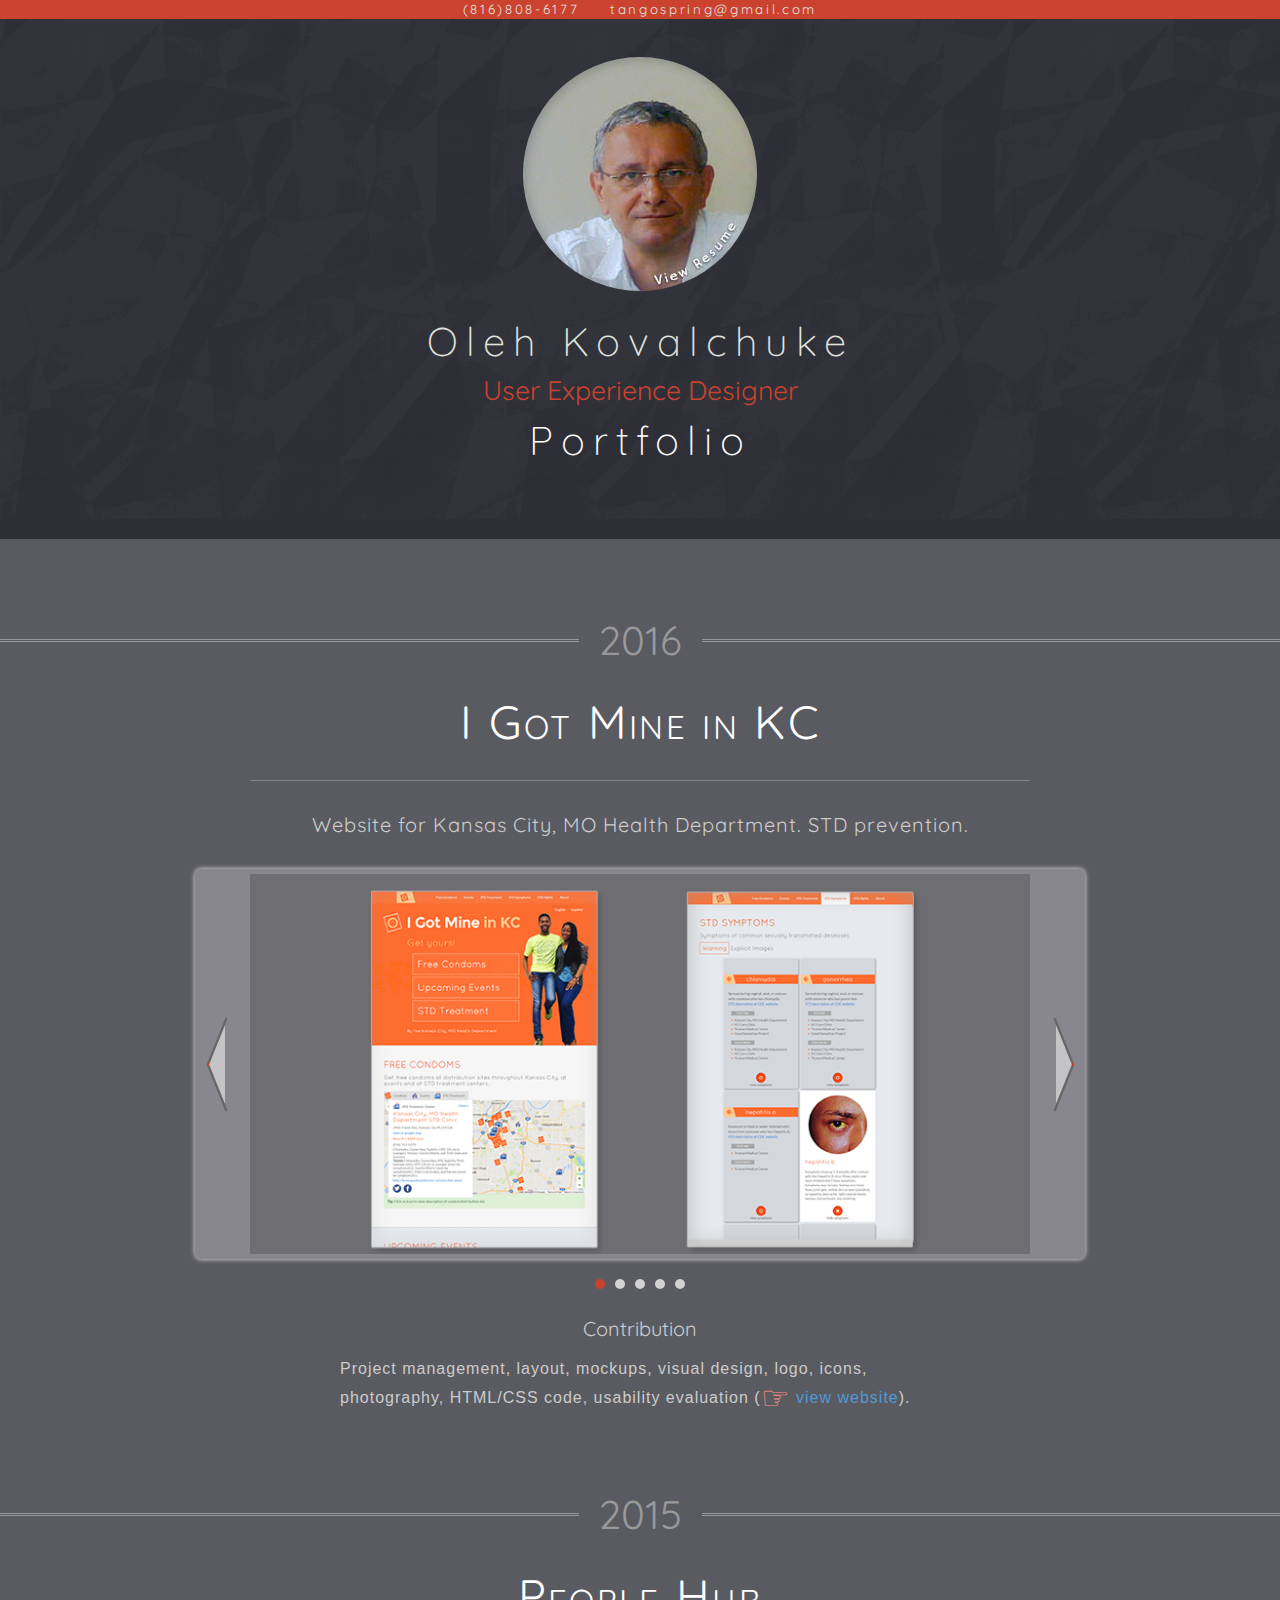
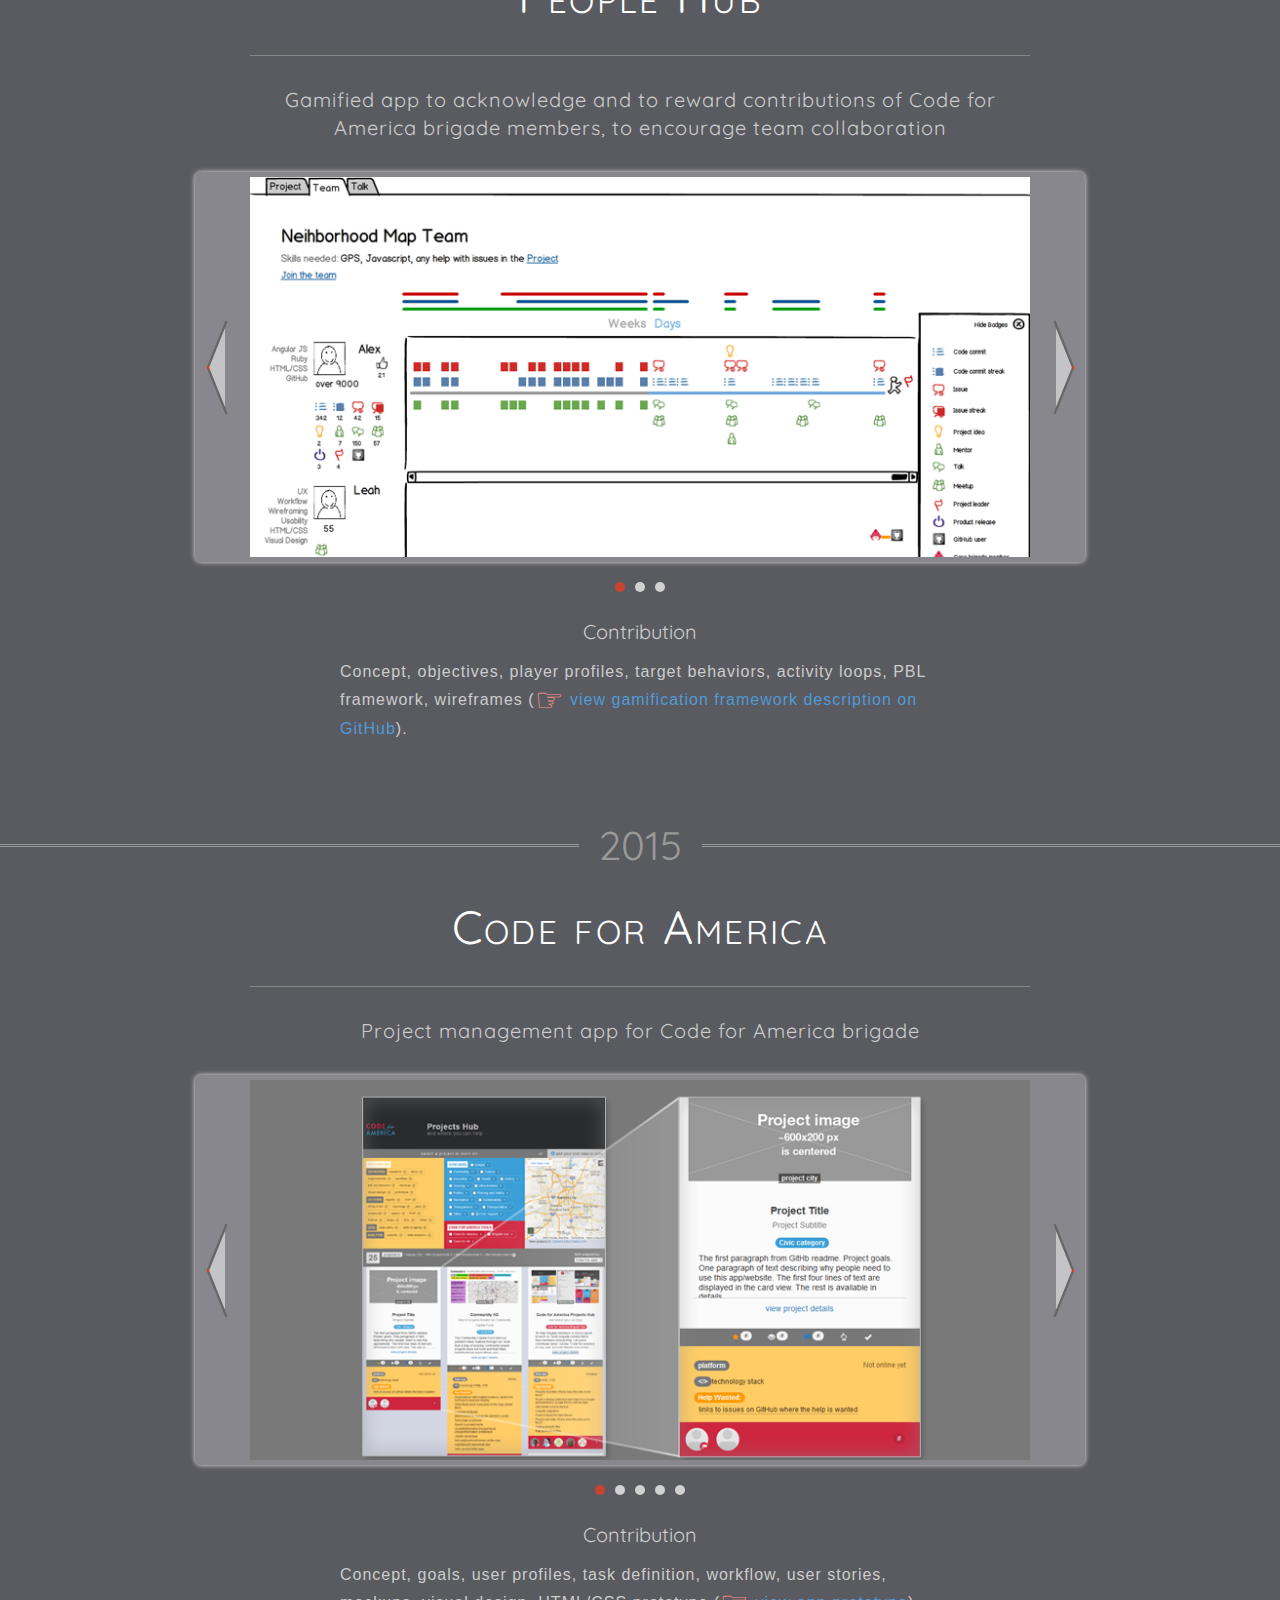
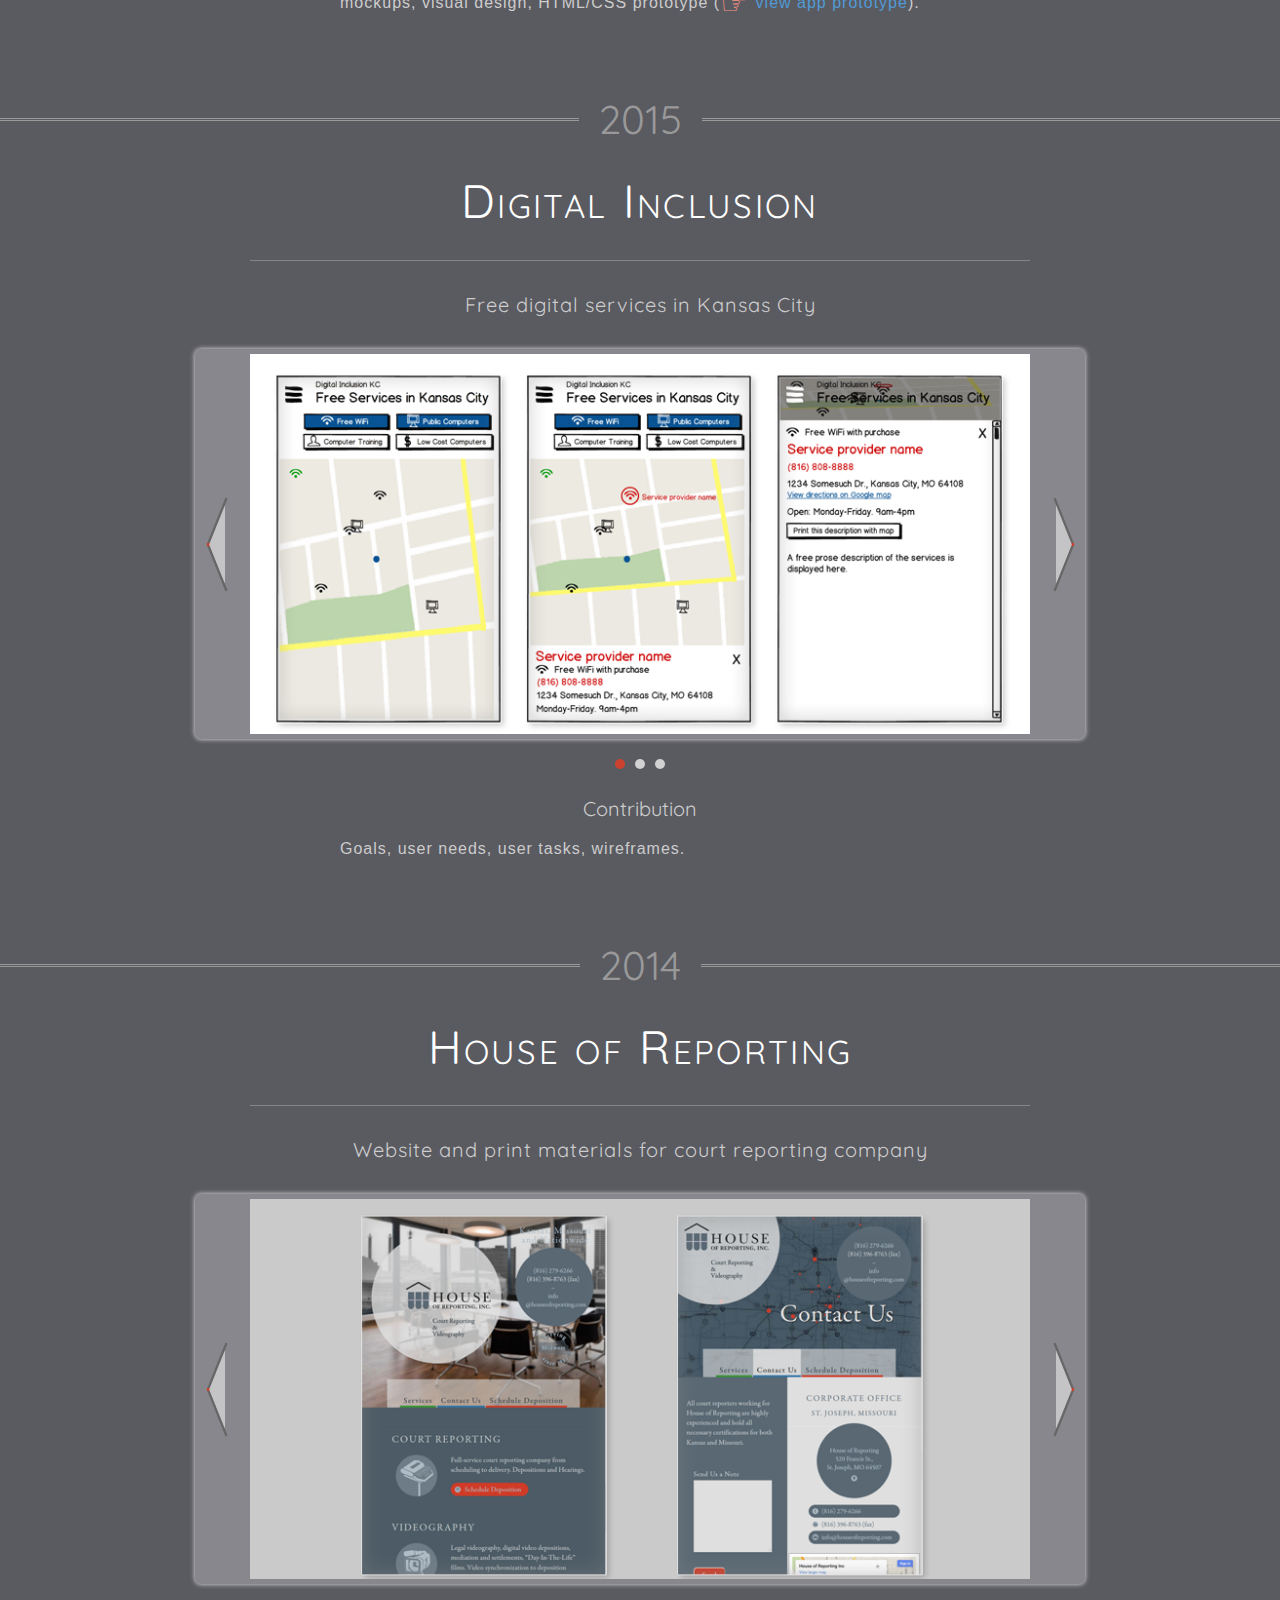
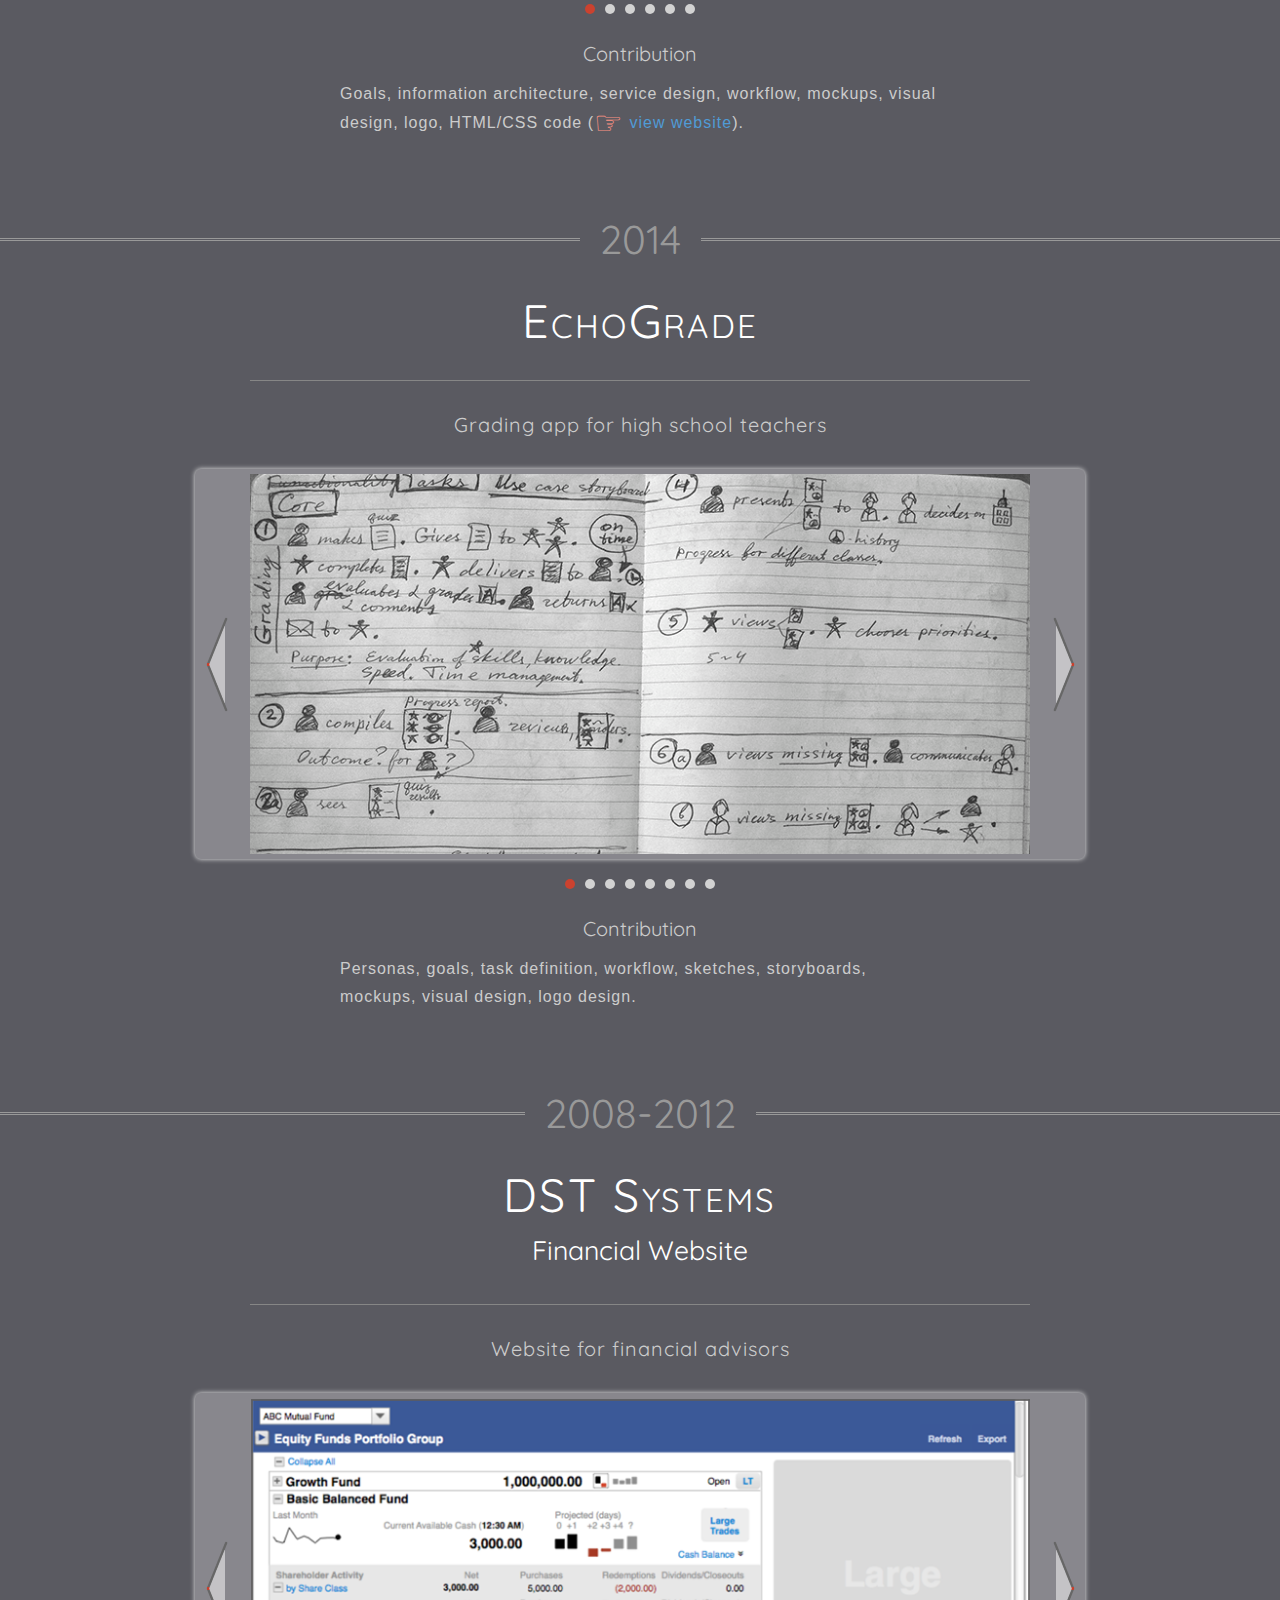
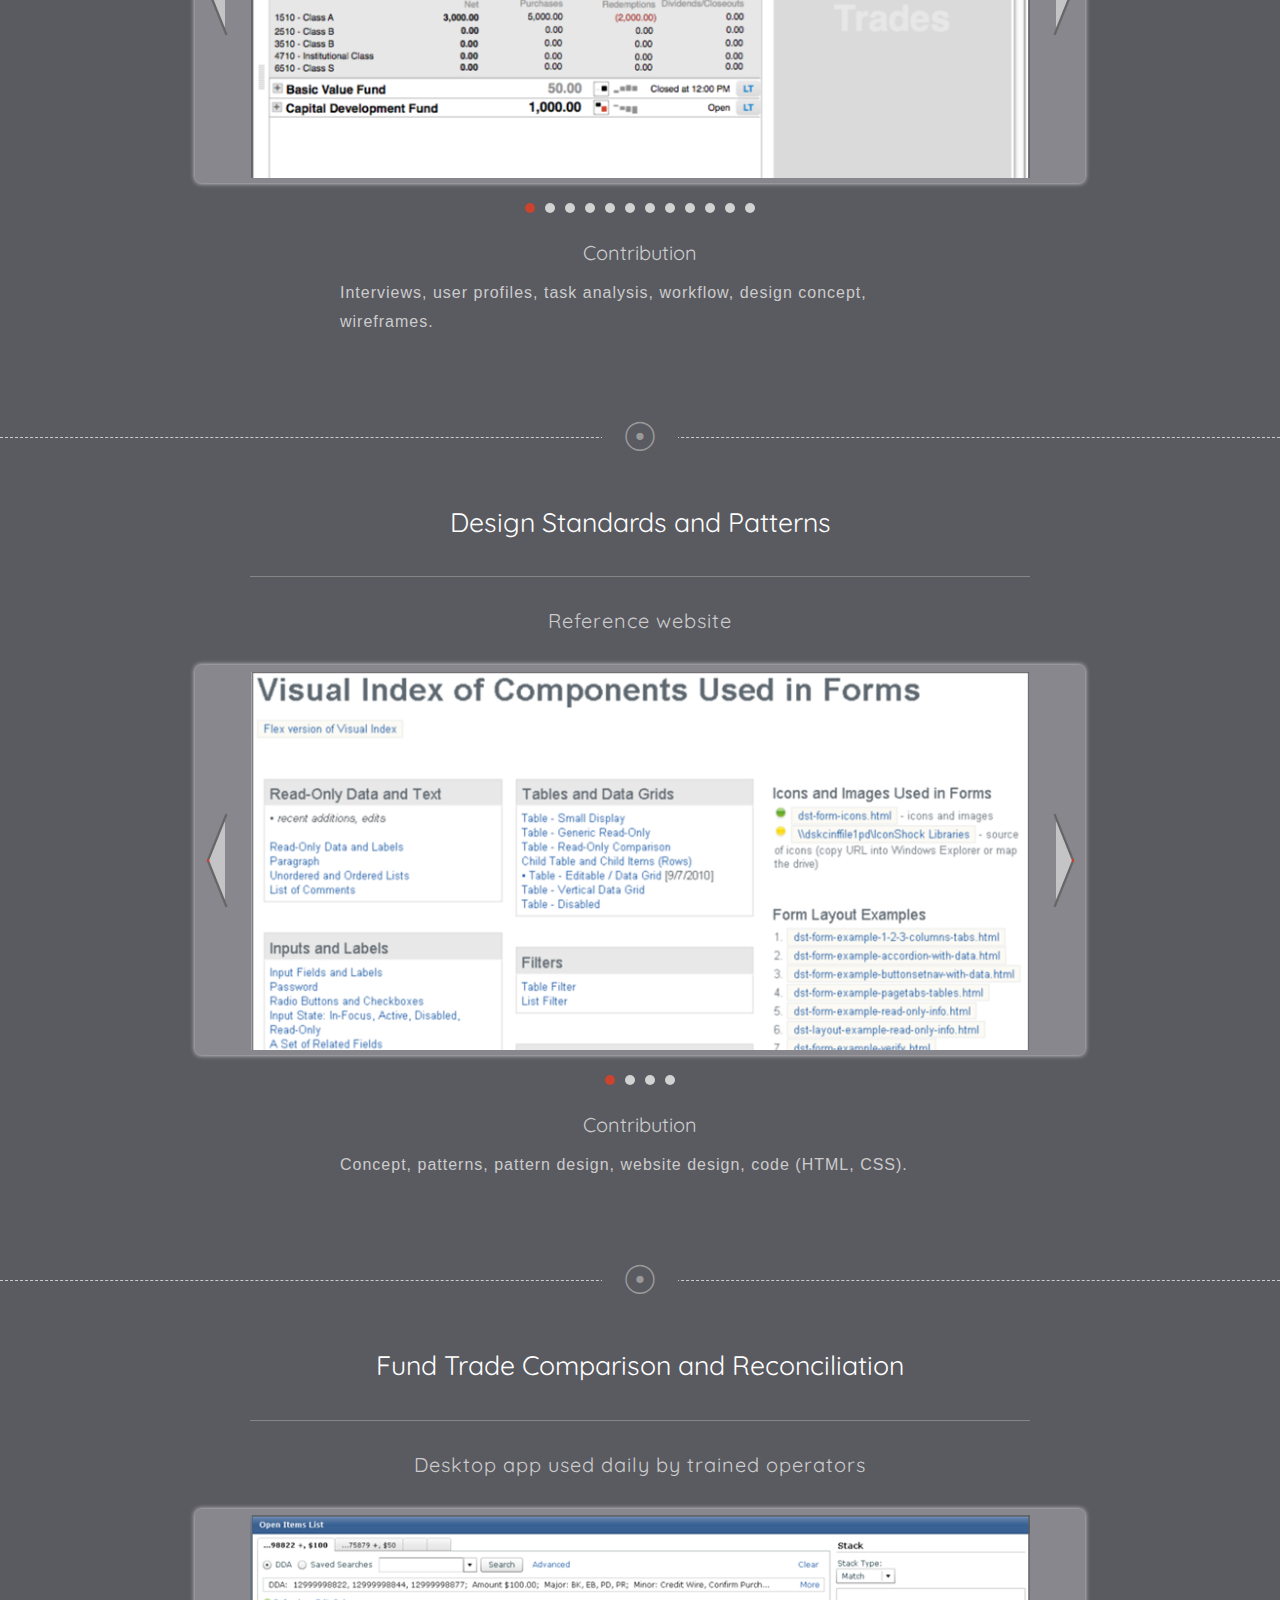
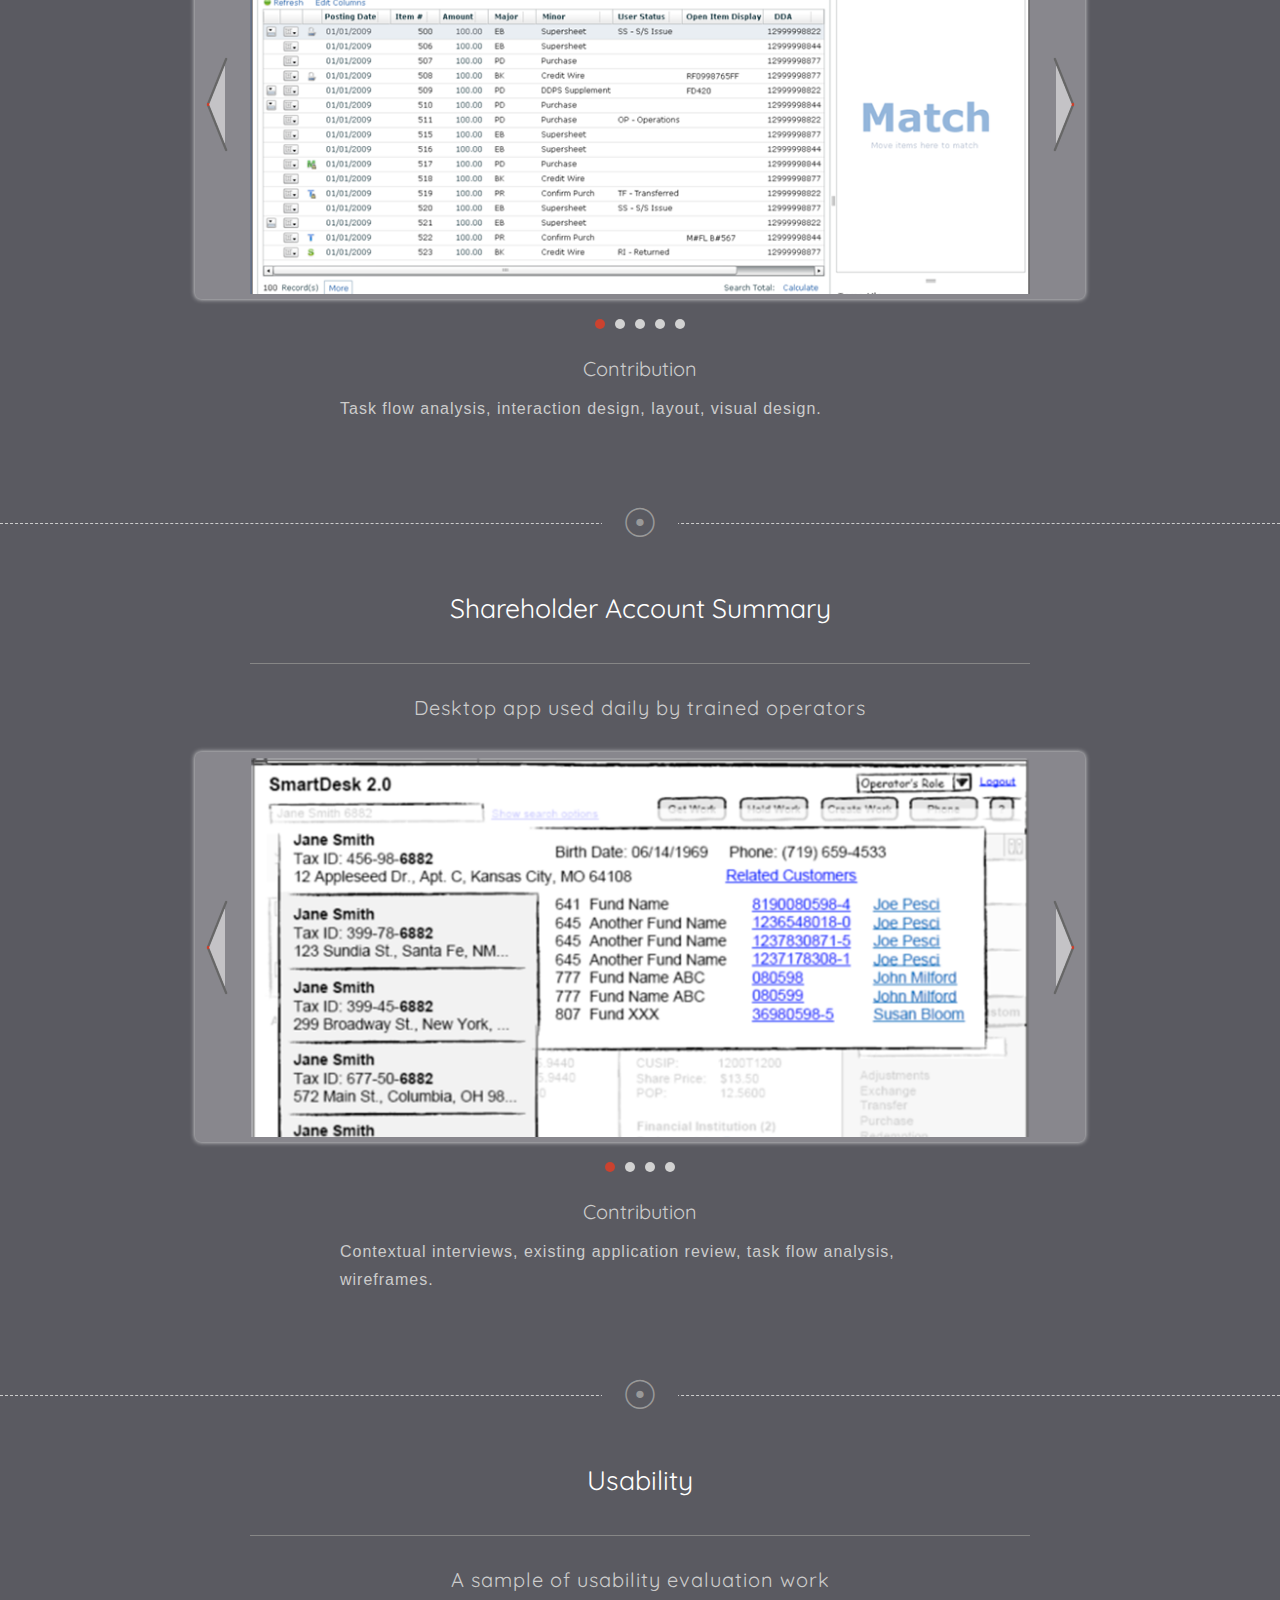
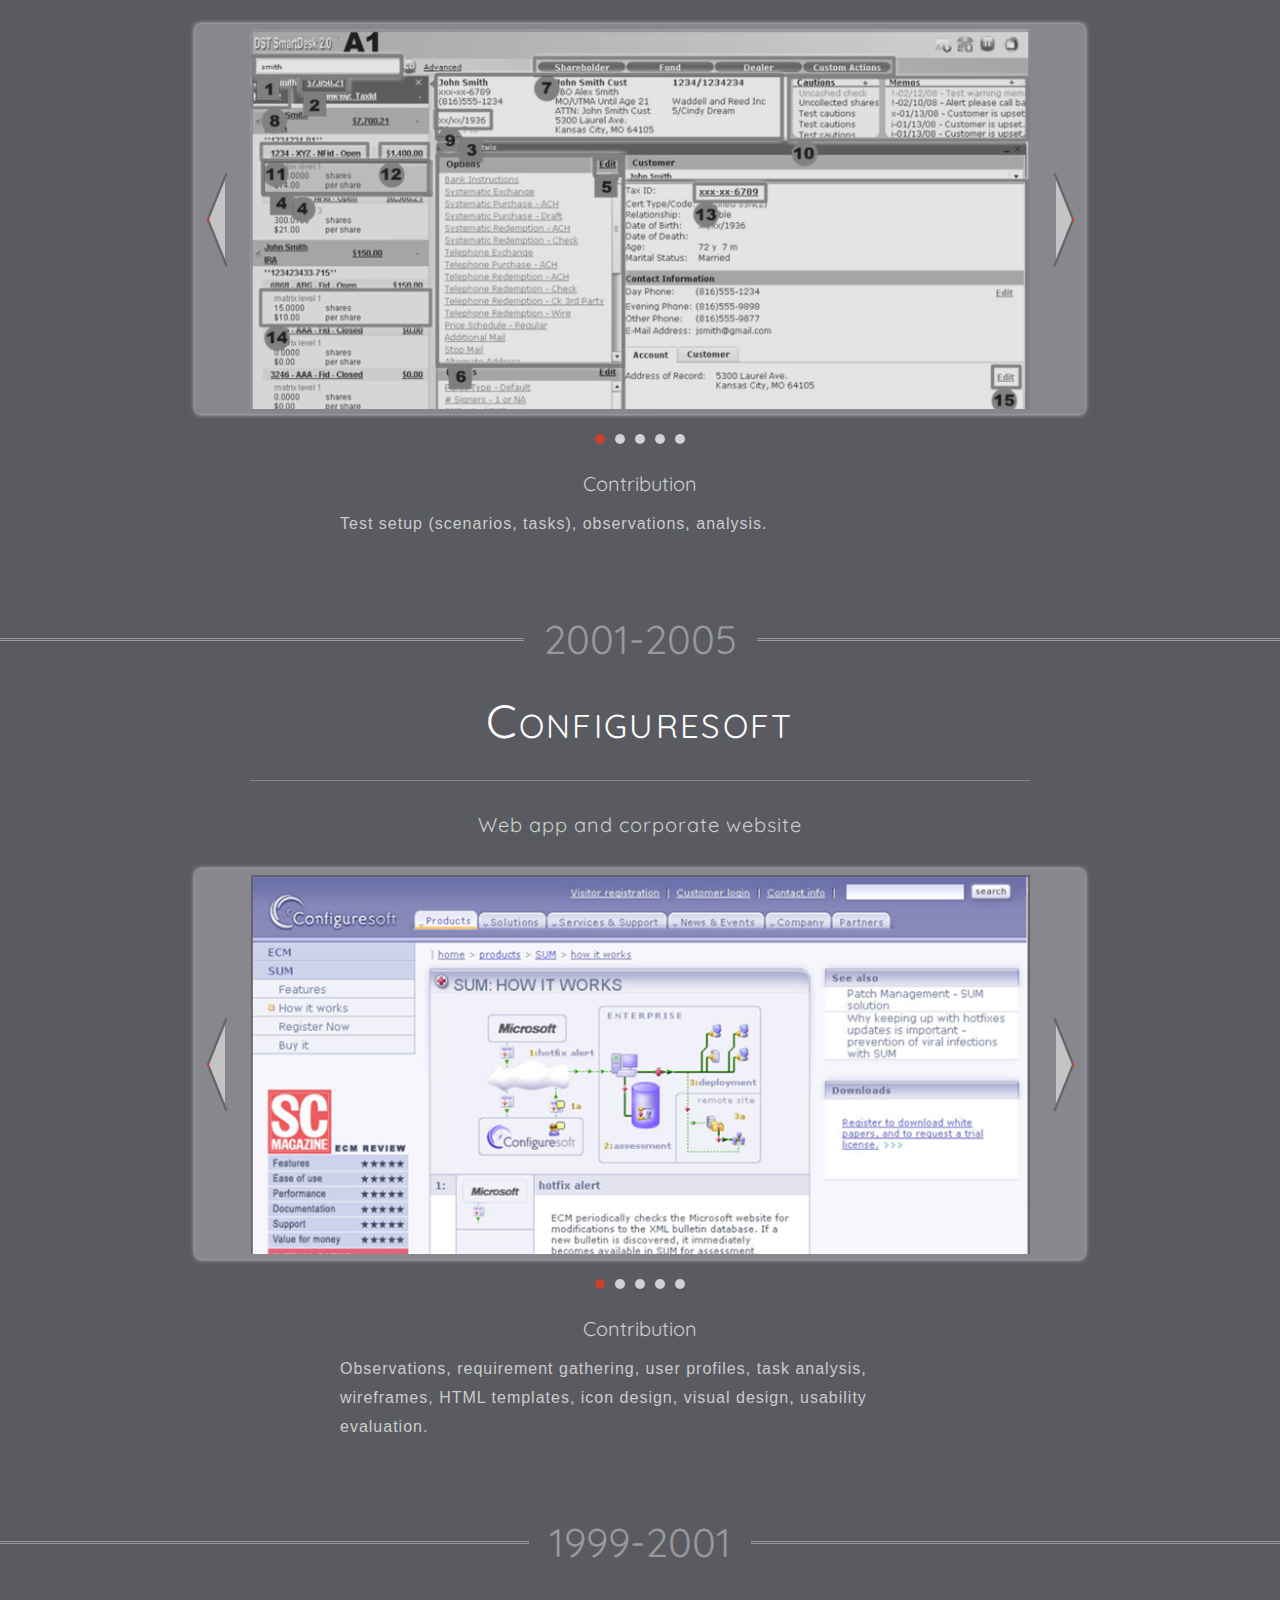
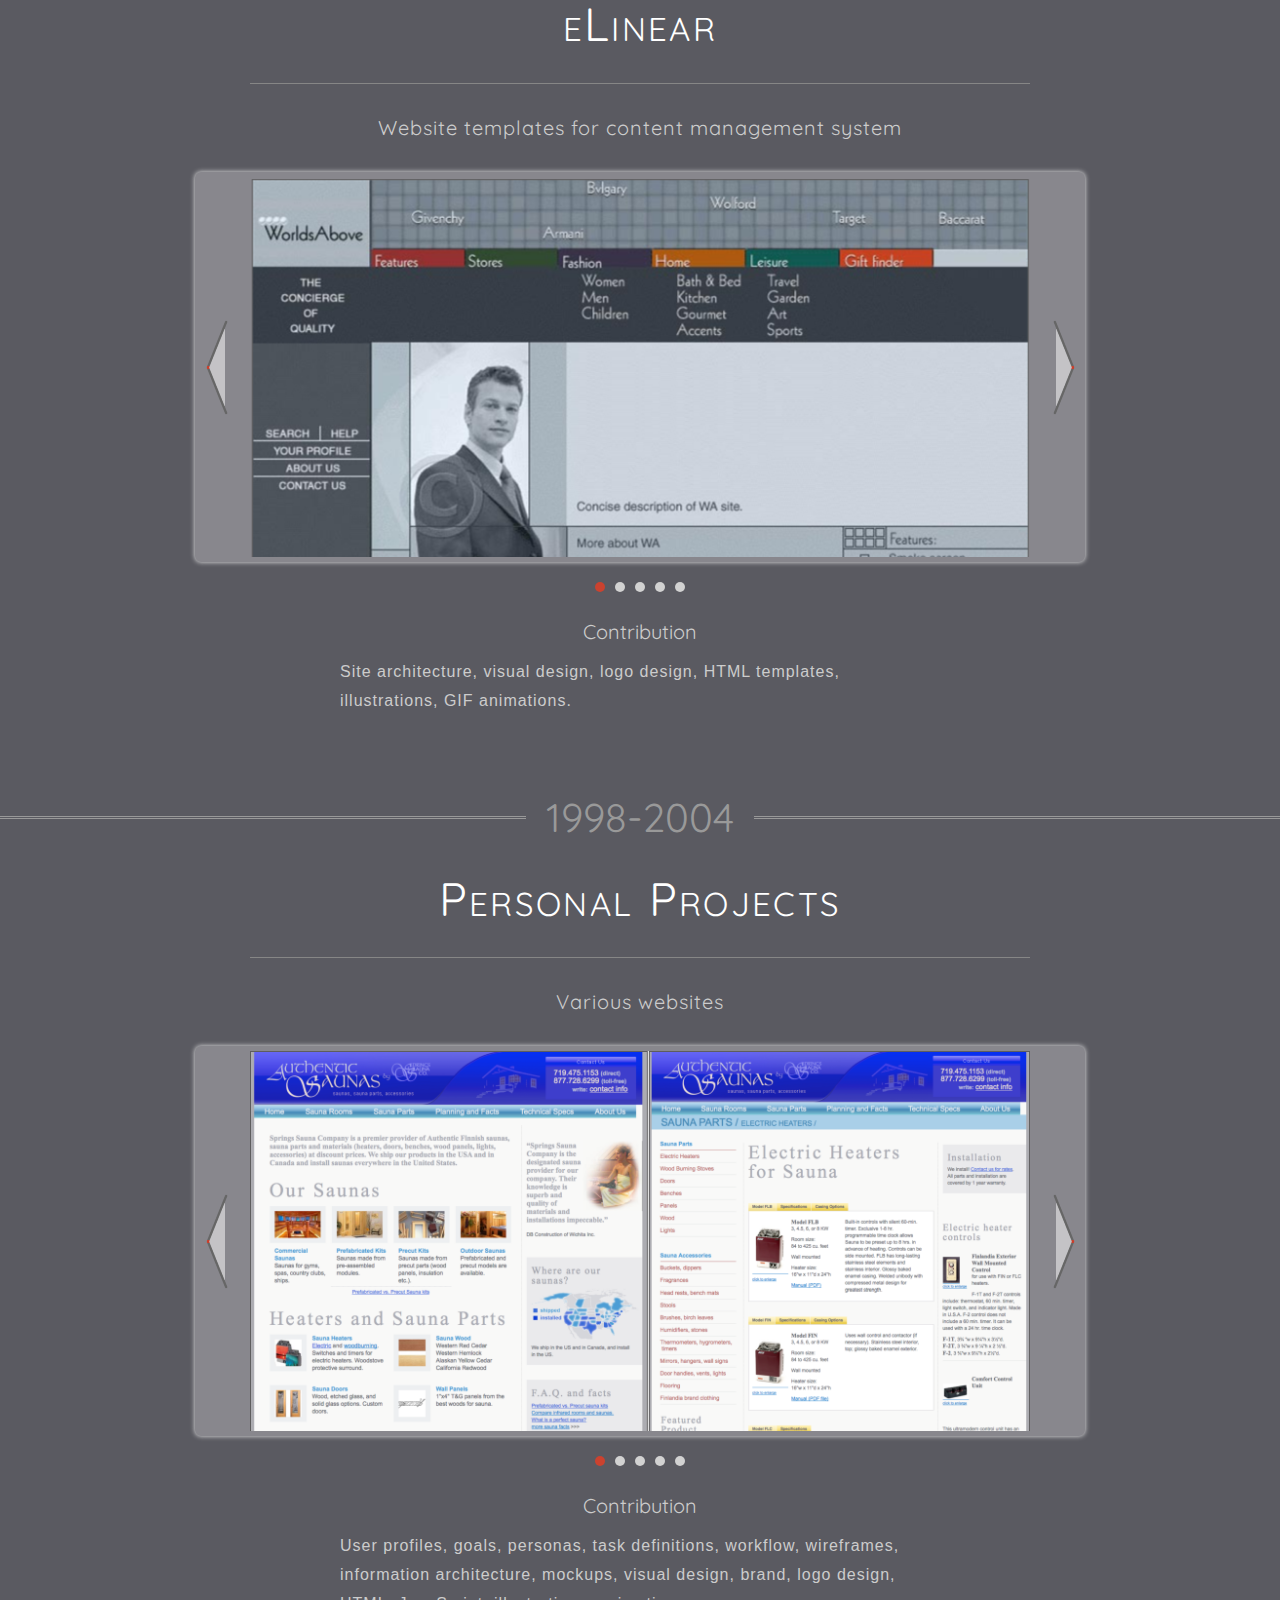
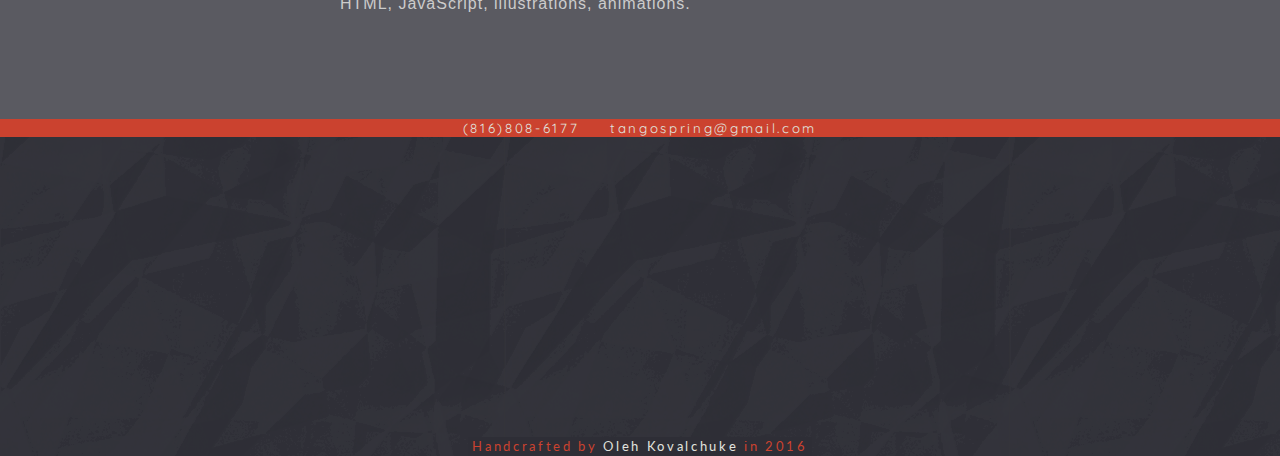
<file: index.html>
<!DOCTYPE html PUBLIC "-//W3C//DTD XHTML 1.0 Transitional//EN" "http://www.w3.org/TR/xhtml1/DTD/xhtml1-transitional.dtd">
<html xmlns="http://www.w3.org/1999/xhtml">
<head>
<meta http-equiv="Content-Type" content="text/html; charset=utf-8" />
<title>Oleh Kovalchuke. Interation design portfolio.</title>
<link href="images/ok.ico" rel="shortcut icon" />
<meta name="viewport" content="width=device-width, initial-scale=1.0">
<link href='http://fonts.googleapis.com/css?family=Quicksand:400,300,700' rel='stylesheet' type='text/css'>
<link href="http://fonts.googleapis.com/css?family=Lato" rel="stylesheet" type="text/css">
<link href="reset.css" rel="stylesheet" type="text/css" media="all" /> 

<!-- jQuery library for bxslider - image sliders -->
<script src="http://ajax.googleapis.com/ajax/libs/jquery/1.8.2/jquery.min.js"></script>
<!-- bxSlider Javascript file -->
<script src="js/jquery.bxslider.min.js"></script>
<!-- bxSlider CSS file -->
<link href="lib/jquery.bxslider.css" rel="stylesheet" />

<link href="okportfolio.css" rel="stylesheet" type="text/css" />    
<!-- Google analytics -->
<script>
  (function(i,s,o,g,r,a,m){i['GoogleAnalyticsObject']=r;i[r]=i[r]||function(){
  (i[r].q=i[r].q||[]).push(arguments)},i[r].l=1*new Date();a=s.createElement(o),
  m=s.getElementsByTagName(o)[0];a.async=1;a.src=g;m.parentNode.insertBefore(a,m)
  })(window,document,'script','https://www.google-analytics.com/analytics.js','ga');
  ga('create', 'UA-82831497-1', 'auto');
  ga('send', 'pageview');
</script>
</head>

<body>
<!-- the magic disappearing scroll to top button -->
<button id="scrollToTop">&rsaquo;</button>
<header>
	<address>
		<ul>
		  <li><a class="okLinkHead" href="tel:8168086177" title="Call">(816)808-6177</a></li>
		  <li><a class="okLinkHead" href="mailto:tangospring@gmail.com?Subject=Your%20resume" title="Send email">tangospring@gmail.com</a></li>		  
		</ul>
        <br class="clear" />
	</address>
	<div id="okhead"> 
		<a href="okresume.html" title="View resume">
  		<div class="okheadimg">&nbsp; </div>
  		</a>
        <div class="okheadHeading">
  		<h1><a class="okLinkHead" href="okresume.html" title="View resume">Oleh Kovalchuke</a></h1>
  		<h2>User Experience Designer</h2>
        <h1>Portfolio</h1>
        </div>
	</div>
    <br class="clear" />
</header>

<hr class="year2016"/>
    
 <article>
  <h4>I Got Mine in KC</h4>
  <section class="okProjectSummary">Website for Kansas City, MO Health Department. STD prevention.</section>
  <section class="okPproject">
<ul id="igot">
  <li><img src="images/igot02.png" title="Website: Navigation, Map, Info Cards" /></li>
  <li><img src="images/igot03.png" title="Website: Events Carousel, Quiz" /></li>
  <li><img src="images/igot04.png" title="Mobile site: Navigation, Map, Events" /></li>
  <li><img src="images/igot05.png" title="Mobile site: Treatment Center card, STD card (front and back)" /></li>
  <li><img src="images/igot06.png" title="Mobile site: Quiz, Footer" /></li>
</ul>
  <section class="okProjectContribution">
    <h6>Contribution</h6>  
    <p>Project management, layout, mockups, visual design, logo, icons, photography, HTML/CSS code, usability evaluation (<span class="okWebsiteSymbol">&#9758;</span> <a href="http://igotmineinkc.org" target="new">view website</a>).</p>  
  </section>         
  </section>
</article>

<hr class="year2015"/>   
      
 <article>
  <h4>People Hub</h4> 
  <section class="okProjectSummary">Gamified app to acknowledge and to reward contributions of Code for America brigade members, to encourage team collaboration</section>
  <section class="okPproject">
<ul id="ph">
  <li><img src="images/ph03.png" title="Wireframe: Project Team Journey" /></li>
  <li><img src="images/ph01.png" title="Wireframe: Player Journey 1/2" /></li>
  <li><img src="images/ph02.png" title="Wireframe: Player Journey 2/2" /></li>
</ul> 
  <section class="okProjectContribution">
    <h6>Contribution</h6>  
    <p>Concept, objectives, player profiles, target behaviors, activity loops, PBL framework, wireframes (<span class="okWebsiteSymbol">&#9758;</span> <a href="https://github.com/codeforkansascity/People-Hub" target="new">view gamification framework description on GitHub</a>).</p>  
  </section>          
  </section>
</article>
    
<hr class="year2015"/>    
    
<article>
  <h4>Code for America</h4>
  <section class="okProjectSummary">Project management app for Code for America brigade</section>  
  <section class="okPproject">
<ul id="pcfa">
  <li><img src="images/pcfa01.png" title="Projects Hub, web app" /></li>
  <li><img src="images/pcfa02.png" title="Project card wireframe" /></li>
  <li><img src="images/pcfa03.png" title="Wireframes: Submit Idea form, Project Page" /></li>
  <li><img src="images/pcfa04.png" title="Submit Idea form, Project Page" /></li>
  <li><img src="images/pcfa05.png" title="Mobile layout" /></li>
</ul>
  <section class="okProjectContribution">
    <h6>Contribution</h6>  
    <p>Concept, goals, user profiles, task definition, workflow, user stories, mockups, visual design, HTML/CSS prototype (<span class="okWebsiteSymbol">&#9758;</span> <a href="http://olehko.com/cfahub/#/hub" target="new">view app prototype</a>).</p>  
  </section>         
  </section>
</article>

<hr class="year2015"/>  
    
 <article>
  <h4>Digital Inclusion</h4>
  <section class="okProjectSummary">Free digital services in Kansas City
  </section>
  <section class="okPproject">
<ul id="di">
  <li><img src="images/di02.png" title="Wireframe of desktop website" /></li>
  <li><img src="images/di03.png" title="Mobile website" /></li>
  <li><img src="images/di01.png" title="Mobile site navigation" /></li>
</ul>
    <section class="okProjectContribution">
    <h6>Contribution</h6>  
    <p>Goals, user needs, user tasks, wireframes.</p>  
  </section>
  </section>
</article>
    
<hr class="year2014"/>     

<article>
  <h4>House of Reporting</h4>
  <section class="okProjectSummary">Website and print materials for court reporting company
  </section>
  <section class="okPproject">
<ul id="phr">
  <li><img src="images/phr02.png" title="Responsive website" /></li>
  <li><img src="images/phr03.png" title="Mobile website" /></li>
  <li><img src="images/phr04.png" title="Business cards" /></li>
  <li><img src="images/phr05.png" title="DVD labels" /></li>
  <li><img src="images/phr06.png" title="DVD menu" /></li>  
  <li><img src="images/phr01.png" title="Logo design" /></li>
</ul>
    <section class="okProjectContribution">
    <h6>Contribution</h6>  
    <p>Goals, information architecture, service design, workflow, mockups, visual design, logo, HTML/CSS code (<span class="okWebsiteSymbol">&#9758;</span>  <a href="http://houseofreporting.com" target="new">view website</a>).</p>
    </section> 
  </section>
</article>

<hr class="year2014"/>     

<article>
  <h4>EchoGrade</h4>
  <section class="okProjectSummary">Grading app for high school teachers
  </section>
  <section class="okPproject">
<ul id="eg">
  <li><img src="images/eg06.png" title="Storyboards" /></li>  
  <li><img src="images/eg07.png" title="Persona analysis" /></li>
  <li><img src="images/eg05.png" title="Screen sketches" /></li>
  <li><img src="images/eg01.png" title="Mockups, Workflow" /></li>
  <li><img src="images/eg02.png" title="Mockups, Workflow" /></li>
  <li><img src="images/eg03.png" title="Mockups, Workflow" /></li>
  <li><img src="images/eg04.png" title="Mockups, Workflow" /></li>
  <li><img src="images/eg08.png" title="Logo" /></li>
</ul>
    <section class="okProjectContribution">
    <h6>Contribution</h6>  
    <p>Personas, goals, task definition, workflow, sketches, storyboards, mockups, visual design, logo design.</p>
    </section> 
  </section>
</article>

<hr class="year2008-2012"/>  

<article>  
  <h4>DST Systems</h4>
  <h5>Financial Website</h5>
  <section class="okProjectSummary">Website for financial advisors
  </section>
  <section class="okPproject"> 
 <ul id="pdpm">
  <li><img src="images/pdpm05.png" title="Details of one of the items" /></li>
  <li><img src="images/pdpm06.png" title="Details for all items" /></li>
  <li><img src="images/pdpm07.png" title="Trade projection" /></li>
  <li><img src="images/pdpm08.png" title="History chart and data" /></li>
  <li><img src="images/pdpm01.png" title="Main screen" /></li>
  <li><img src="images/pdpm02.png" title="Chart details" /></li>
  <li><img src="images/pdpm03.png" title="List of large trades" /></li>
  <li><img src="images/pdpm04.png" title="Trade details" /></li>
  <li><img src="images/pdpm09.png" title="List of portfolios" /></li>
  <li><img src="images/pdpm10.png" title="Edit portfolio list" /></li>
  <li><img src="images/pdpm11.png" title="Add new portfolio" /></li>
  <li><img src="images/pdpm12.png" title="User profiles" /></li>
</ul>  
    <section class="okProjectContribution">
    <h6>Contribution</h6>  
    <p>Interviews, user profiles, task analysis, workflow, design concept, wireframes.</p>
    </section>       
  </section>
    
<hr class="subproject" />   
    
  <h5>Design Standards and Patterns</h5>
  <section class="okProjectSummary">Reference website
  </section>
  <section class="okPproject">
<ul id="pdst">
  <li><img src="images/pdst01.png" title="Index of entries" /></li>
  <li><img src="images/pdst02.png" title="Error correction" /></li>
  <li><img src="images/pdst03.png" title="Data grid formatting" /></li>
  <li><img src="images/pdst04.png" title="Form layout" /></li>
</ul>      
    <section class="okProjectContribution">
    <h6>Contribution</h6>  
    <p>Concept, patterns, pattern design, website design, code (HTML, CSS).</p>
    </section> 
  </section>

<hr class="subproject" />       

  <h5>Fund Trade Comparison and Reconciliation</h5>
  <section class="okProjectSummary">Desktop app used daily by trained operators
  </section>
  <section class="okPproject">
  <ul id="pdcr">
  <li><img src="images/pdcr03.png" title="Main screen" /></li>
  <li><img src="images/pdcr02.png" title="Task panel" /></li>
  <li><img src="images/pdcr06.png" title="Dialog: Advanced search" /></li>
  <li><img src="images/pdcr04.png" title="Dialog: Item detail" /></li>
  <li><img src="images/pdcr05.png" title="Dialog: Grid column setup" /></li>
</ul>  
    <section class="okProjectContribution">
    <h6>Contribution</h6>  
    <p>Task flow analysis, interaction design, layout, visual design.</p>
    </section> 
  </section>

<!-- old markup 
  <article class="okPproject">  
  <h5>Batch Tax Processing (an example of guided workflow)</h5>
 
<ul id="pdtp">
  <li><img src="images/pdtp01.png" title="1. Initial screen" /></li>
  <li><img src="images/pdtp02.png" title="2. Add new container item" /></li>
  <li><img src="images/pdtp03.png" title="3. New container" /></li>
  <li><img src="images/pdtp04.png" title="4. Container is filled" /></li>
  <li><img src="images/pdtp05.png" title="5. Multiple items updated" /></li>
  <li><img src="images/pdtp06.png" title="Option setup" /></li>
</ul> 
 
   <dl class="okPprojectDescr">
      <dd class="okPprojectSummary">Wireframe of application to be used once a year by trained operators.</dd>
      <dt>Contribution:</dt>
      <dd>Task flow analysis, concept, interaction design, layout, wireframes</dd>
    </dl>
  </article>

  <br class="clear" />
-->
    
<hr class="subproject" />       

  <h5>Shareholder Account Summary</h5>
  <section class="okProjectSummary">Desktop app used daily by trained operators
  </section>
  <section class="okPproject">
<ul id="pdsd">
  <li><img src="images/pdsd02.png" title="History panel expanded" /></li>
  <li><img src="images/pdsd01.png" title="Main screen" /></li>
  <li><img src="images/pdsd03.png" title="Search box behavior" /></li>
  <li><img src="images/pdsd04.png" title="Multiple search results" /></li>
</ul> 
    <section class="okProjectContribution">
    <h6>Contribution</h6>  
    <p>Contextual interviews, existing application review, task flow analysis, wireframes.</p>
    </section> 
  </section>
   
<hr class="subproject" />       

  <h5>Usability</h5> 
  <section class="okProjectSummary">A sample of usability evaluation work
  </section>
  <section class="okPproject">  
<ul id="pdus">  
  <li><img src="images/pdus04.png" title="Tested screen" /></li>
  <li><img src="images/pdus02.png" title="Usability scenario" /></li>
  <li><img src="images/pdus01.png" title="Methodology" /></li>
  <li><img src="images/pdus03.png" title="Observations" /></li>
  <li><img src="images/pdus05.png" title="Test results" /></li>
</ul>   
    <section class="okProjectContribution">
    <h6>Contribution</h6>  
    <p>Test setup (scenarios, tasks), observations, analysis.</p>
    </section> 
  </section>

<hr class="year2001-2005"/>     

<article>
  <h4>Configuresoft</h4>
  <section class="okProjectSummary">Web app and corporate website
  </section>
  <section class="okPproject">  
<ul id="pc">
  <li><img src="images/pc04.png" title="Job Manager: Wireframe" /></li>
  <li><img src="images/pc05.png" title="Job Manager: Wireframe" /></li>
  <li><img src="images/pc03.png" title="Job Manager: Concept" /></li>
  <li><img src="images/pc01.png" title="Web application" /></li>
  <li><img src="images/pc02.png" title="Corporate website" /></li>
</ul>   
    <section class="okProjectContribution">
    <h6>Contribution</h6>  
    <p>Observations, requirement gathering, user profiles, task analysis, wireframes, HTML templates, icon design, visual design, usability evaluation.</p>
    </section> 
  </section>

<hr class="year1999-2001"/>     

<article>
  <h4>eLinear</h4>
  <section class="okProjectSummary">Website templates for content management system
  </section>
  <section class="okPproject">   
<ul id="pe">
  <li><img src="images/pe03.png" title="Content Management System" /></li>
  <li><img src="images/pe01.png" title="IBM Printing Systems" /></li>
  <li><img src="images/pe05.png" title="eLinear" /></li>
  <li><img src="images/pe02.png" title="Athletic Link" /></li>
  <li><img src="images/pe04.png" title="Worlds Above" /></li>
</ul>  
    <section class="okProjectContribution">
    <h6>Contribution</h6>  
    <p>Site architecture, visual design, logo design, HTML templates, illustrations, GIF animations.</p>
    </section> 
  </section>

<hr class="year1998-2004"/>     

<article>
  <h4>Personal Projects</h4>
  <section class="okProjectSummary">Various websites
  </section>
  <section class="okPproject">   
<ul id="pp">
  <li><img src="images/pp03.png" title="Authentic Sauna" /></li>
  <li><img src="images/pp04.png" title="Authentic Sauna" /></li>
  <li><img src="images/pp01.png" title="3 Clicks Design: Home" /></li>
  <li><img src="images/pp07.png" title="Portfolio I (1999-2001)" /></li>
  <li><img src="images/pp08.png" title="Portfolio II (1999-2001)" /></li>
</ul>
    <section class="okProjectContribution">
    <h6>Contribution</h6>  
    <p>User profiles, goals, personas, task definitions, workflow, wireframes, information architecture, mockups, visual design, brand, logo design, HTML, JavaScript, illustrations, animations.</p>
    </section> 
  </section>
 
<footer>	
<address>
		<ul>
		  <li><a class="okLinkHead" href="tel:8168086177" title="Call">(816)808-6177</a></li>
		  <li><a class="okLinkHead" href="mailto:tangospring@gmail.com?Subject=Your%20resume" title="Send email">tangospring@gmail.com</a></li>		  
		</ul>
	</address>
    <div>Handcrafted by <a class="okLinkHead" href="okresume.html" title="View resume">Oleh Kovalchuke</a> in 2016</div>
</footer>

<!-- slider  --> 
<script type="text/javascript">
$(document).ready(function(){

  $('#igot').bxSlider({
  captions: true
  }); 
      
  $('#di').bxSlider({
  captions: true
  }); 
      
  $('#ph').bxSlider({
  captions: true
  }); 
        
  $('#pcfa').bxSlider({
  captions: true
  }); 
     
  $('#phr').bxSlider({
  captions: true
  }); 
    
  $('#eg').bxSlider({
  captions: true
  }); 
     
  $('#pdst').bxSlider({
  captions: true
  });   
   
  $('#pdpm').bxSlider({
  captions: true
  });    
   
  $('#pdcr').bxSlider({
  captions: true
  });   
   
  $('#pdtp').bxSlider({
  captions: true
  });   
   
  $('#pdsd').bxSlider({
  captions: true
  }); 
 
   $('#pdus').bxSlider({
  captions: true
  });   
   
  $('#pc').bxSlider({
  captions: true
  });  
    
  $('#pe').bxSlider({
  captions: true
  });   
  
    $('#pp').bxSlider({
  captions: true
  }); 

});
</script>
    
<!-- script for the magic disappearing scroll to top button -->
<script src="js/scroll-to-top.js"></script>

</body>
</html>
</file>
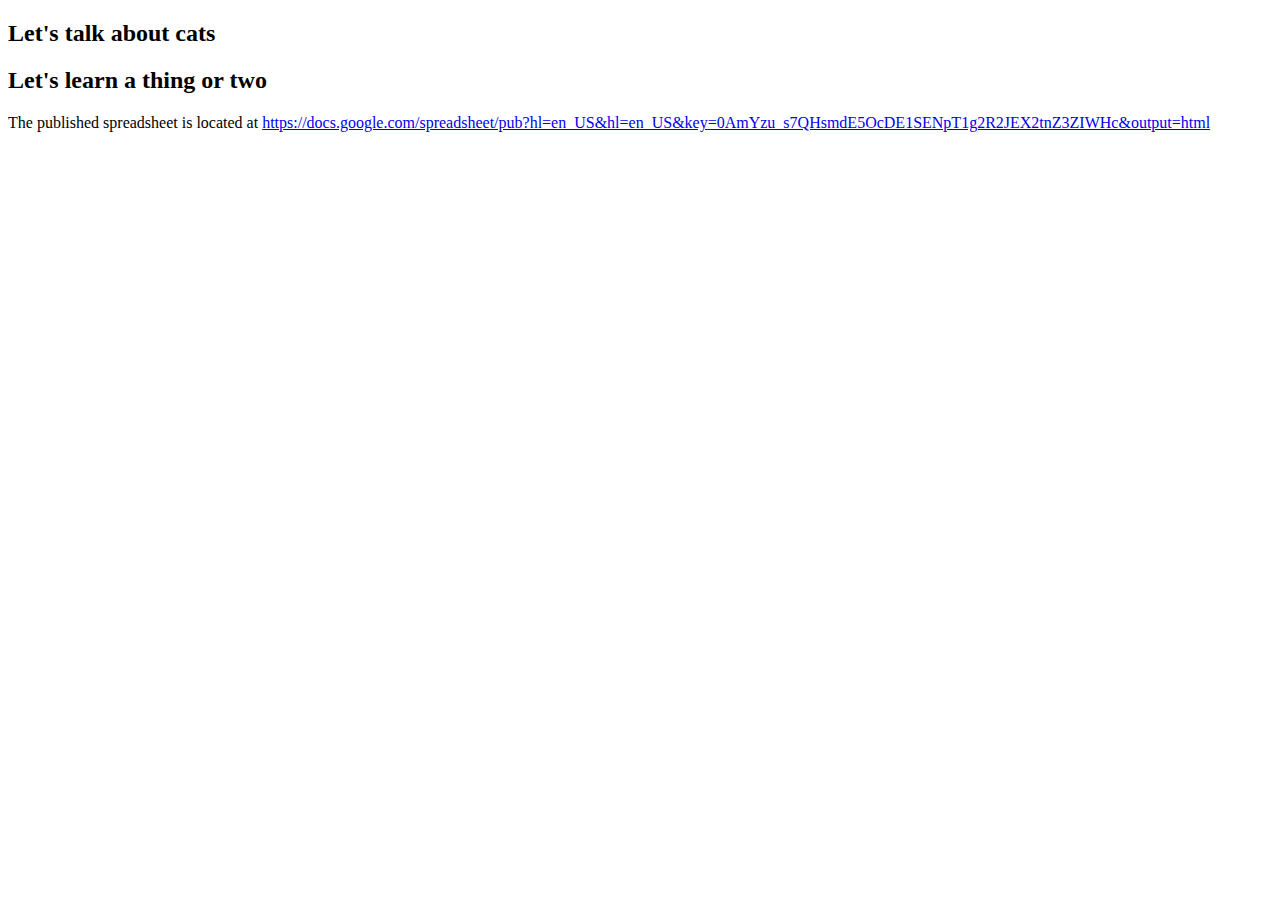
<file: cfahub/bower_components/tabletop/examples/proxy/index.html>
<!DOCTYPE html>
<html>
  <body>
    <div id="table_info"></div>
    
    <div id="explanation"></div>
    
    <h2>Let's talk about cats</h2>
    <ul id="cats"></ul>

    <h2>Let's learn a thing or two</h2>
    <ul id="courses"></ul>

    <!-- Don't need jQuery for Tabletop, but using it for this example -->
    <script type="text/javascript" src="../common/jquery.js"></script>
    <script type="text/javascript" src="../../src/tabletop.js"></script>
    <script type="text/javascript">
      var public_spreadsheet_url = 'https://docs.google.com/spreadsheet/pub?hl=en_US&hl=en_US&key=0AmYzu_s7QHsmdE5OcDE1SENpT1g2R2JEX2tnZ3ZIWHc&output=html';

      $(document).ready( function() {
        Tabletop.init( { key: public_spreadsheet_url,
                         callback: showInfo,
                         proxy: 'https://flatware-live.s3.amazonaws.com',
                         debug: true } )
      })
        
      function showInfo(data, tabletop) {
        $("#table_info").text("We found the tables " + tabletop.model_names.join(", "));

        $.each( tabletop.sheets(), function(i, sheet) {
          $("#table_info").append("<p>" + sheet.name + " has " + sheet.column_names.join(", ") + "</p>");
        });

        $.each( tabletop.sheets("Cats").all(), function(i, cat) {
          var cat_li = $('<li><h4>' + cat.name + '</h4></li>')
          cat_li.append(cat.description);
          cat_li.appendTo("#cats");
        })

        $.each( tabletop.sheets("Courses").all(), function(i, course) {
          var cat_li = $('<li><h4>' + course.title + '</h4></li>')
          cat_li.append(course.description);
          cat_li.append("<p>Cost: $" + course.cost + "</p>");
          cat_li.appendTo("#courses");
        })
        
      }

      document.write("The published spreadsheet is located at <a target='_new' href='" + public_spreadsheet_url + "'>" + public_spreadsheet_url + "</a>");    
    </script>
  </body>
</html>
</file>
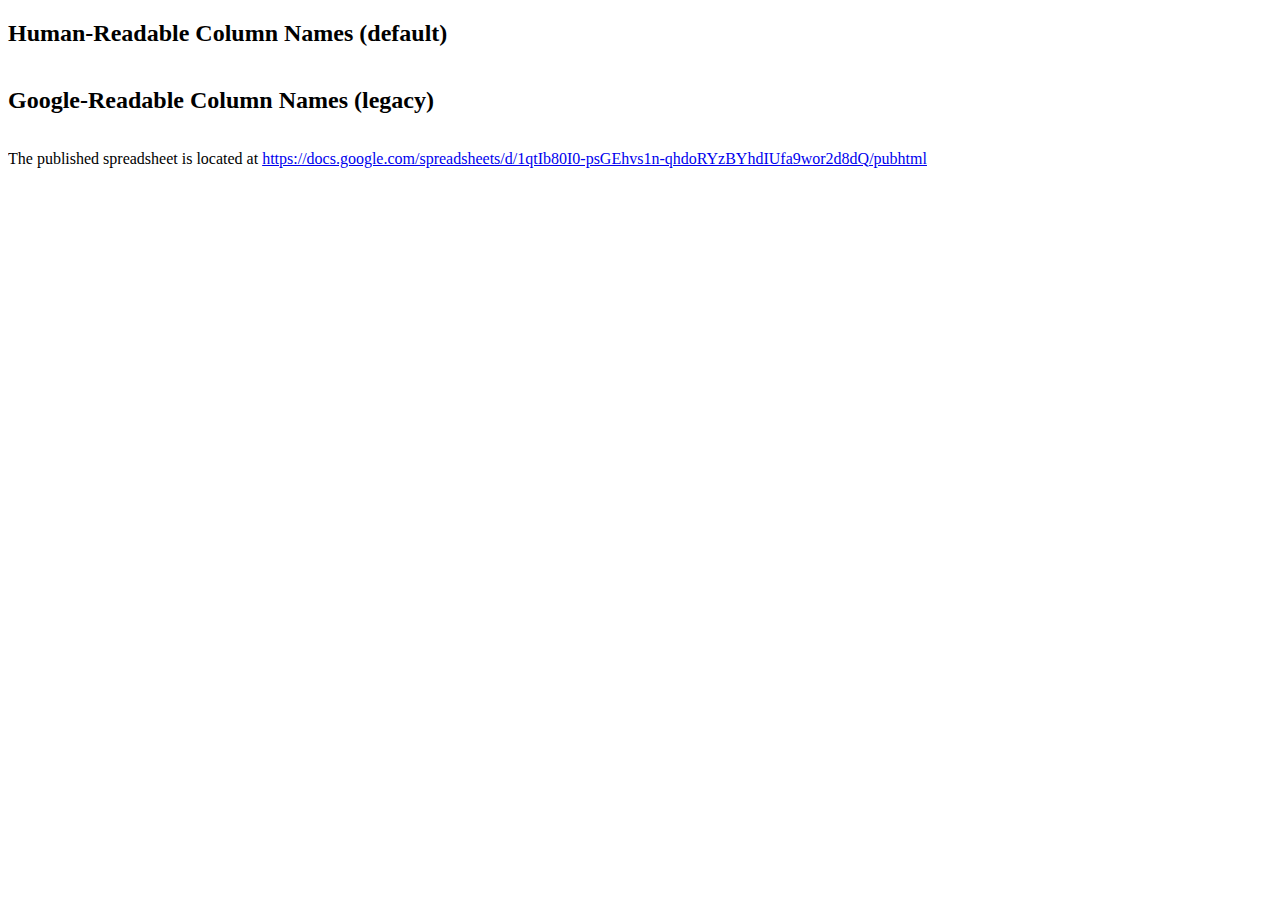
<file: cfahub/bower_components/tabletop/examples/unfriendly_headers/index.html>
<!DOCTYPE html>
<html>
  <body>

    <h2>Human-Readable Column Names (default)</h2>
    <table id="pretty">
    </table>

    <h2>Google-Readable Column Names (legacy)</h2>
    <table id="original">
    </table>

    <script type="text/javascript" src="../common/jquery.js"></script>
    <script type="text/javascript" src="../../src/tabletop.js"></script>
    <script type="text/javascript">
      var public_spreadsheet_url = 'https://docs.google.com/spreadsheets/d/1qtIb80I0-psGEhvs1n-qhdoRYzBYhdIUfa9wor2d8dQ/pubhtml';
      var tabletop;
      
      $(document).ready( function() {
        
        /*
          Draw two tables, one using 
            prettyColumnNames: true (default)
          and the other one 
            prettyColumnNames: false (the old default)
        */
        
        Tabletop.init( { key: public_spreadsheet_url,
                         callback: drawTable } );
                         
        Tabletop.init( { key: public_spreadsheet_url,
                         callback: drawTable,
                         prettyColumnNames: false } );
      })

      function drawTable(sheets, tabletop) {
        var sheet = sheets['Sheet1'],
            column_names = sheet.column_names;
        
        if(tabletop.prettyColumnNames)
          var table = $("#pretty");
        else
          var table = $("#original");
        
        
        var header = $("<thead></thead>");
        for(var i = 0; i < column_names.length; i++) {
          $("<th></th>").text(column_names[i]).appendTo(header);
        }
        table.append(header);
        
        var tbody = $("<tbody></tbody>");
        for(var i = 0; i < sheet.elements.length; i++) {
          var row = sheet.elements[i];
          var html_row = $("<tr></tr>");
          for(var j = 0; j < column_names.length; j++) {
            var column_name = column_names[j];
            $("<td></td>").text(row[column_name]).appendTo(html_row);
          }
          tbody.append(html_row);
        }
        table.append(tbody);
      }

      document.write("<p>The published spreadsheet is located at <a target='_new' href='" + public_spreadsheet_url + "'>" + public_spreadsheet_url + "</a></p>"); 
    </script>
  </body>
</html>
</file>
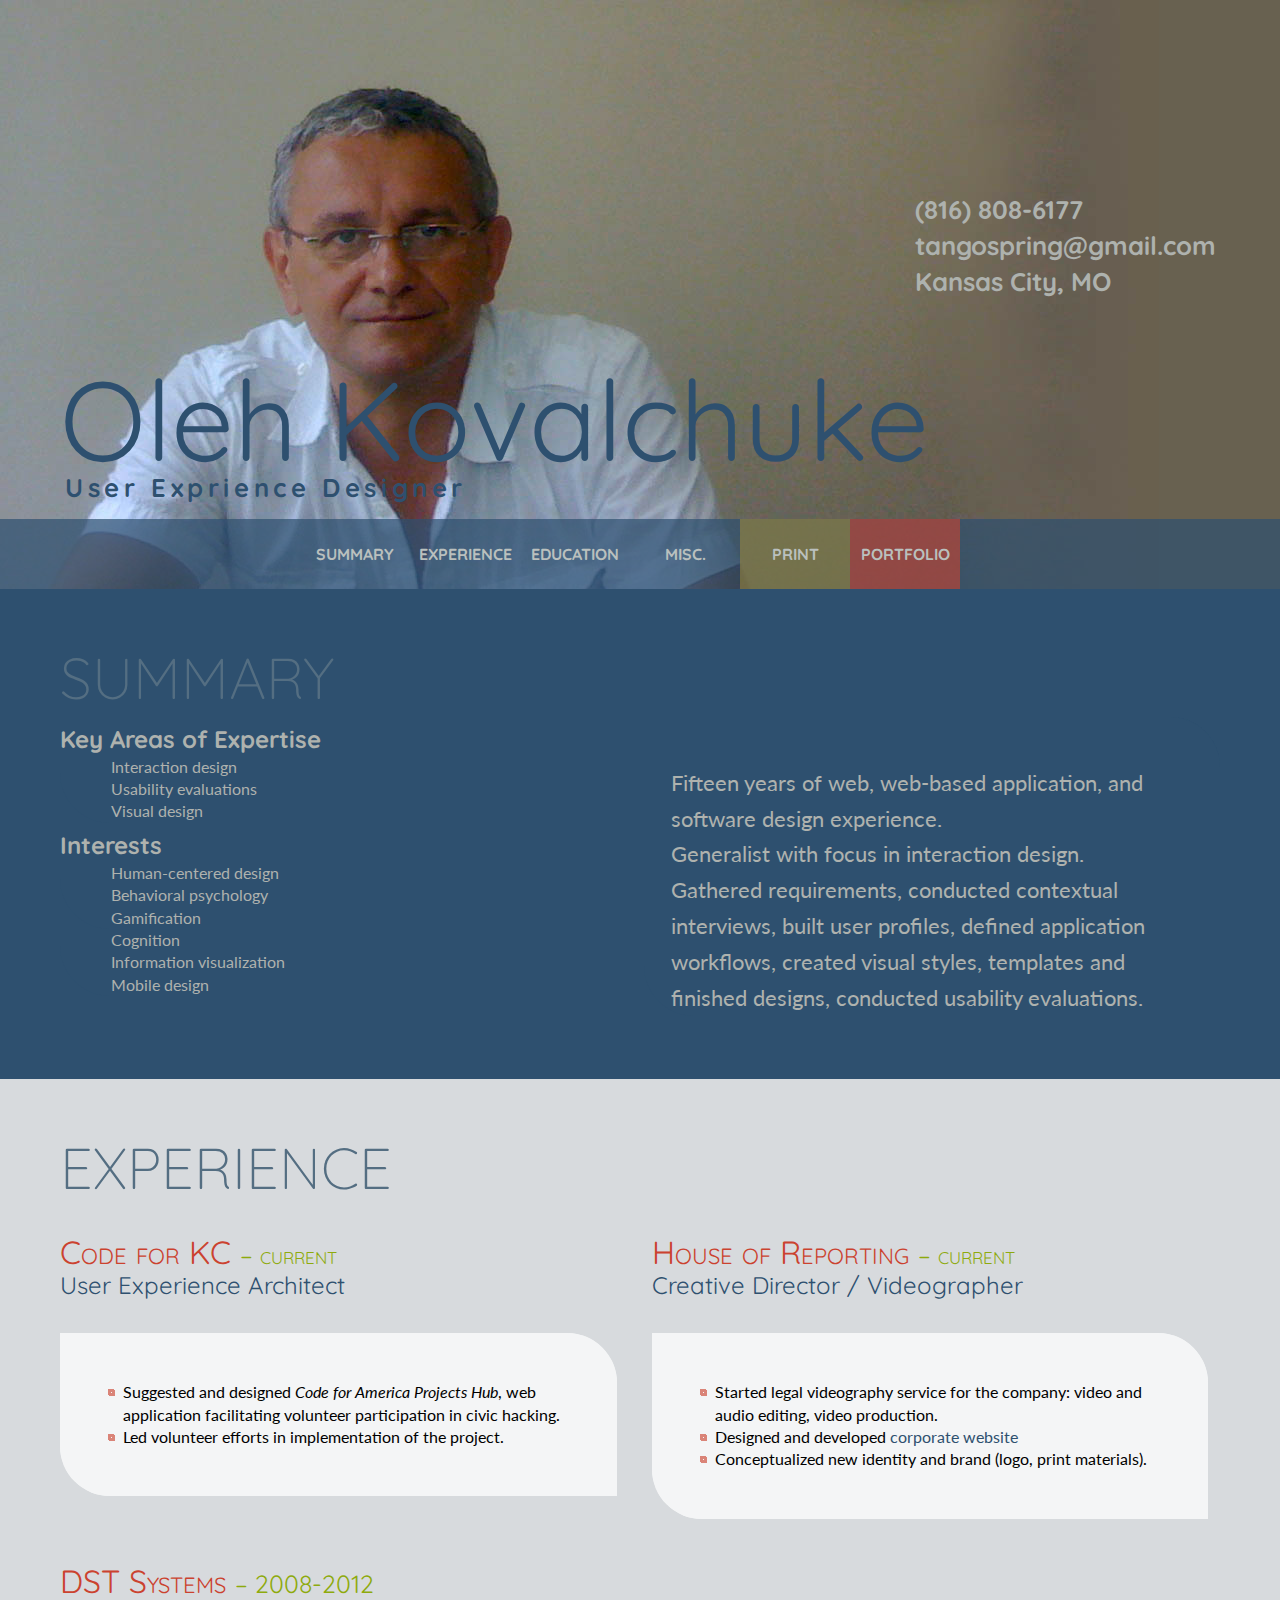
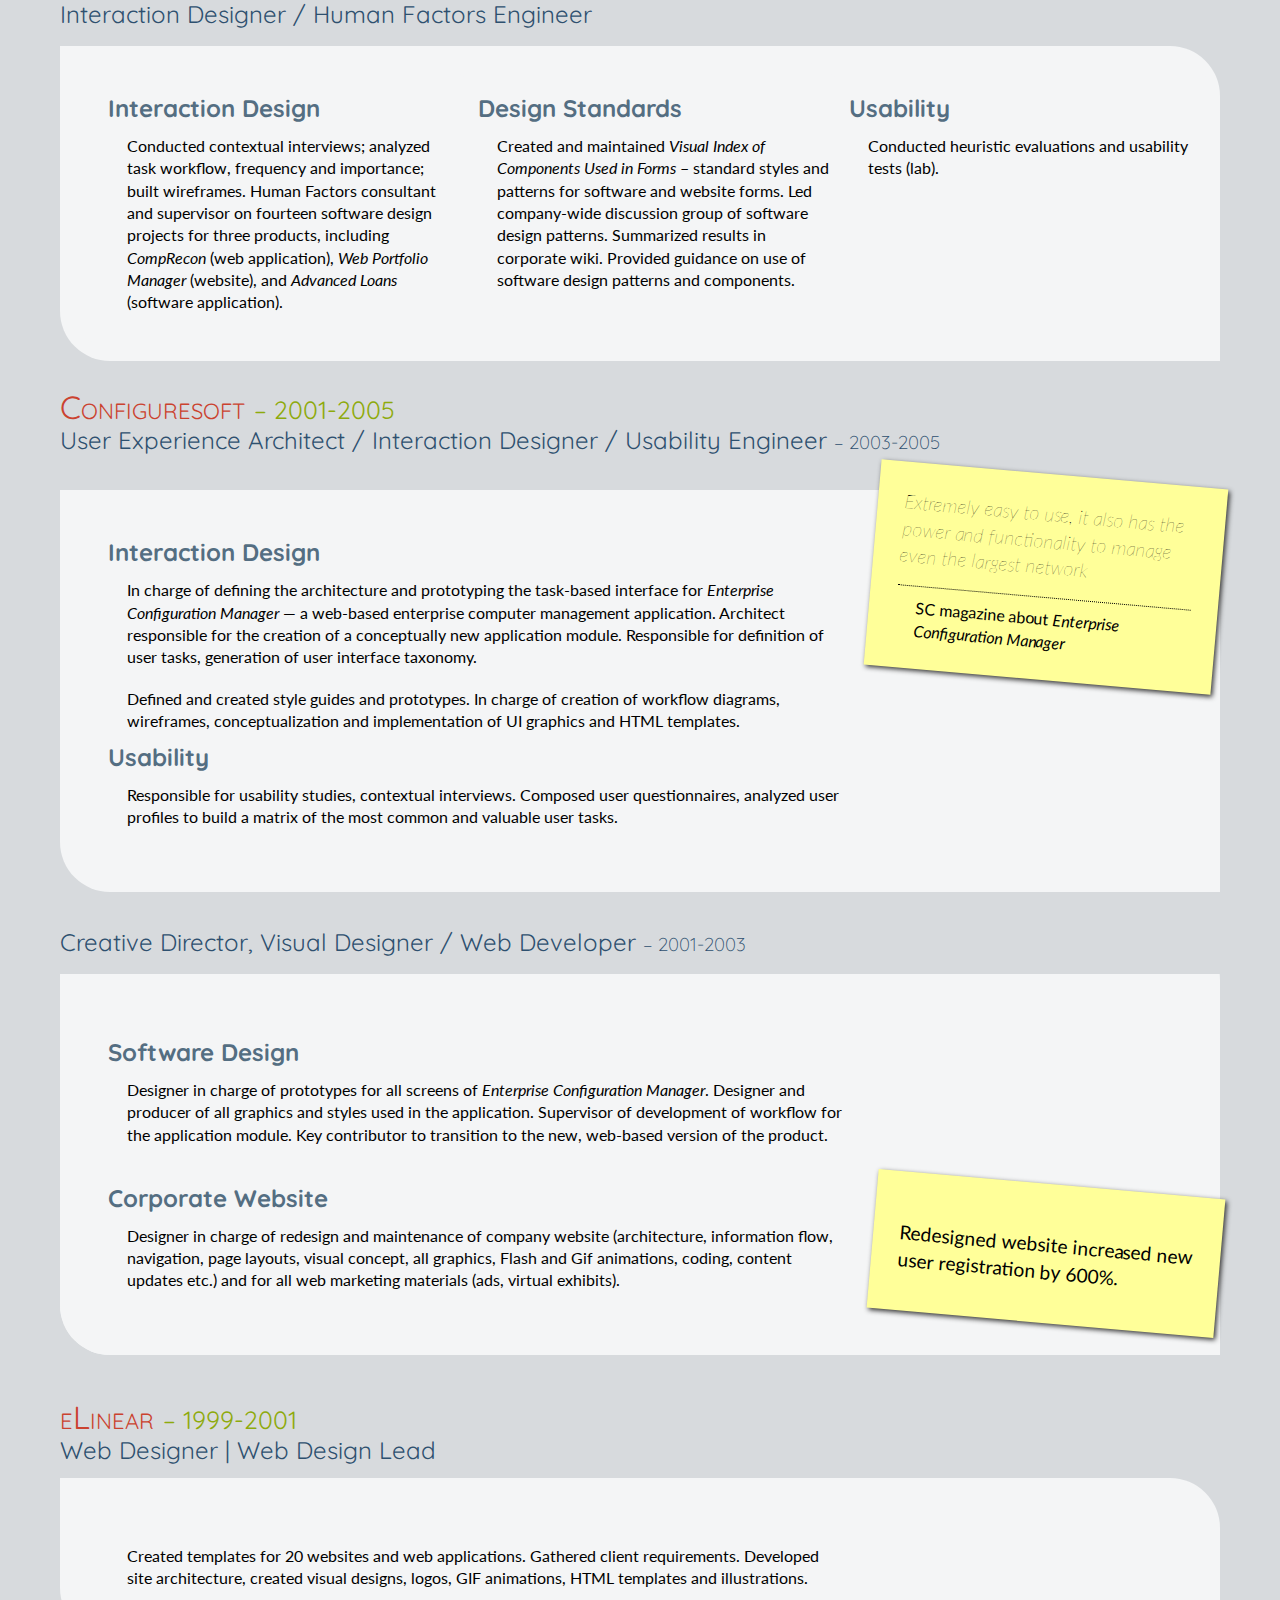
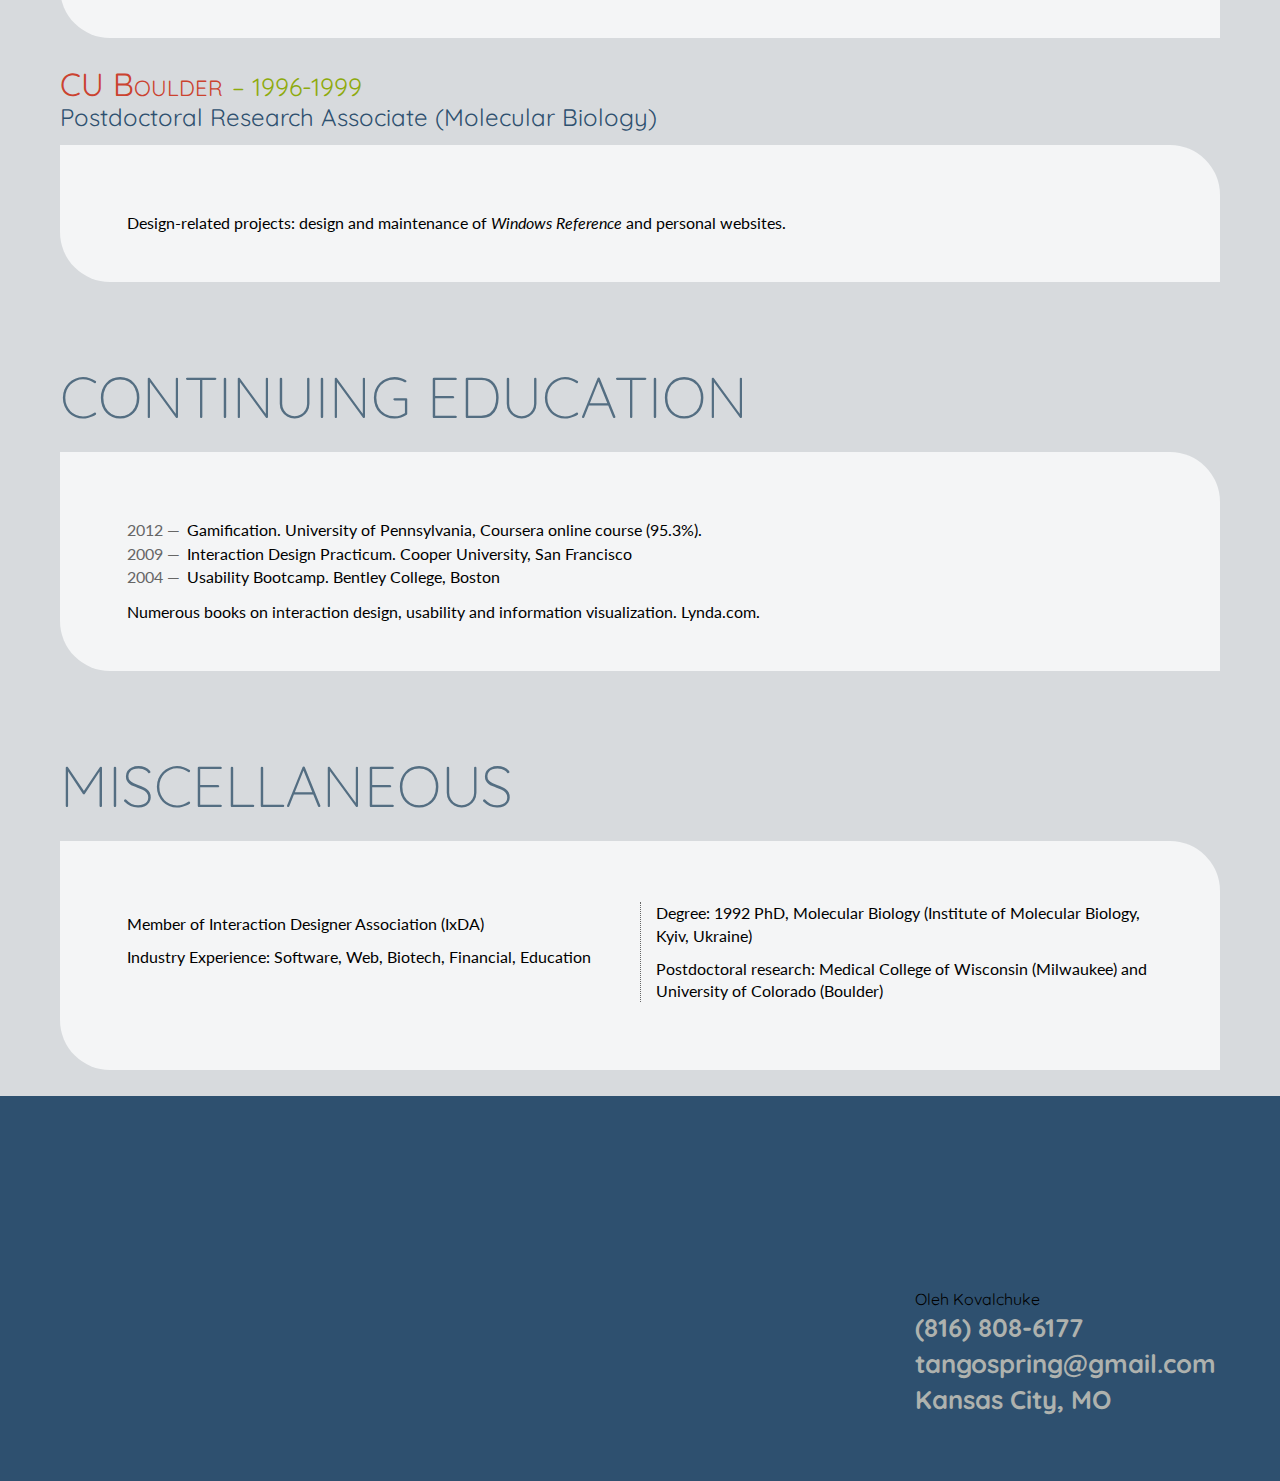
<file: okresume.html>
<!DOCTYPE html>
<html lang="en">
<head>
<meta charset="utf-8">
<meta name="viewport" content="width=device-width, initial-scale=1.0">
<link href='http://fonts.googleapis.com/css?family=Quicksand:400,300,700' rel='stylesheet' type='text/css'>
<link href="http://fonts.googleapis.com/css?family=Lato" rel="stylesheet" type="text/css">
<link rel="stylesheet" type="text/css" media="screen, projection, not print" href="okscreen.css" />
<link rel="stylesheet" type="text/css" media="print" href="okprint.css" />
<title>Oleh Kovalchuke. User Experience Designer. Resume.</title>
<link href="images/ok.ico" rel="shortcut icon" />
<script type="text/javascript" src="https://ajax.googleapis.com/ajax/libs/jquery/1.9.1/jquery.min.js"></script>
<!-- Google analytics -->
<script>
  (function(i,s,o,g,r,a,m){i['GoogleAnalyticsObject']=r;i[r]=i[r]||function(){
  (i[r].q=i[r].q||[]).push(arguments)},i[r].l=1*new Date();a=s.createElement(o),
  m=s.getElementsByTagName(o)[0];a.async=1;a.src=g;m.parentNode.insertBefore(a,m)
  })(window,document,'script','https://www.google-analytics.com/analytics.js','ga');
  ga('create', 'UA-82831497-1', 'auto');
  ga('send', 'pageview');
</script>
</head>

<body> 
<nav id="fixedbar">
  <ul id="fixednav">
    <li><a href="#top"><img src="images/ok.jpg" alt="Navigate to top" height="70px" width="120px" /></a></li>
    <li class="mobileHide"><a href="#summary">Summary</a></li>
    <li class="mobileHide"><a href="#experience">Experience</a></li>
    <li class="mobileHide"><a href="#education">Education</a></li>
    <li class="mobileHide"><a href="#misc">Misc.</a></li>
    <li class="mobileHide"><a href="#top" class="oknavPrint" rel="okprint.css">Print</a></li>
    <li><a href="index.html" class="oknavPortfolio">Portfolio</a></li>
  </ul>
</nav>
<div id="align-center">
  <header>
    <address>
    <a href="tel:8168086177" title="Call">(816) 808-6177</a><br/>
    <a href="mailto:tangospring@gmail.com?Subject=Your%20resume" title="Send email">tangospring@gmail.com</a><br/>
    <a>Kansas City, MO</a>
    </address>
    <hgroup>
      <h1><a href="#" class="oknavPrint" id="okmaskLink"  target="_top" rel="okscreen.css">Oleh Kovalchuke</a></h1>
      <h4>User Exprience Designer</h4>
    </hgroup>
  </header>
  <div class="clear"></div>
  <nav id="navigation">
    <ul>
      <li id="summary"><a>&nbsp;</a></li>
      <li><a href="#summary">Summary</a></li>
      <li><a href="#experience">Experience</a></li>
      <li><a href="#education">Education</a></li>
      <li><a href="#misc">Misc.</a></li>
      <li><a href="#top" class="oknavPrint" rel="okprint.css">Print</a></li>
      <li><a href="index.html" class="oknavPortfolio">Portfolio</a></li>
    </ul>
  </nav>
  <div class="clear"></div>
  <article class="summary">
    <h2 class="ok-print-hide">Summary</h2>
    <section>
      <p>Fifteen years of web, web-based application, and software design experience. <br />
      	Generalist with focus in interaction design.<br />
        Gathered requirements, conducted contextual interviews, built user profiles, defined application workflows, created visual styles, templates and finished designs, conducted usability evaluations.</p>

    </section>
    <div class="clear ok-screen-hide"></div>
    <section>
      <h5>Key&nbsp;Areas&nbsp;of&nbsp;Expertise</h5>
      <ul>
        <li>Interaction design</li>
        <li>Usability evaluations</li>
        <li>Visual design</li>
      </ul>
    </section>
    <section>
      <h5>Interests</h5>
      <ul>
        <li>Human-centered design</li>
        <li>Behavioral psychology</li>        
        <li>Gamification</li>
      </ul>
    </section>
    <section class="okinterests2">
      <ul>
        <li>Cognition</li>
        <li>Information visualization</li>
        <li>Mobile design</li>
      </ul>
    </section>
    <br class="clear" />
  </article>
  <div class="clear"></div>
  <article id="experience">
    <h2>Experience</h2>
    
    <div class="main-content-container">
		<div class="ok-two-column">

    	  <hgroup class="ok-company">
     	   <h3>Code for KC <span class="exp-years">&#8211; current</span></h3>
      	   <h4>User Experience Architect</h4>
    	  </hgroup>
    	  <div class="experience-bkg">
    	    <section>
    		   <ul class="list-img-bullet">
                  <li>Suggested and designed <em>Code for America Projects Hub</em>, web application facilitating volunteer participation in civic hacking. </li>
                  <li>Led volunteer efforts in implementation of the project.</li>
               </ul>					
    	    </section>		
   		  </div>
      	</div>
        
		<div class="ok-two-column">

    	  <hgroup class="ok-company">
     	   <h3>House of Reporting <span class="exp-years">&#8211; current</span></h3>
      	   <h4>Creative Director / Videographer</h4>
    	  </hgroup>
    	  <div class="experience-bkg">
    	    <section>
    		   <ul class="list-img-bullet">
                  <li>Started legal videography service for the company: video and audio editing, video production.</li>
                  <li>Designed and developed <a href="http://houseofreporting.com" title="View website">corporate website</a></li>
                  <li>Conceptualized new identity and brand (logo, print materials).</li>
               </ul>
    	    </section>		
   		  </div>
      	</div>
        
        <br class="clear" />

      <hgroup class="ok-company">
        <h3>DST Systems <span class="exp-years">&#8211; 2008-2012</span></h3>
        <h4>Interaction Designer / Human Factors Engineer</h4>
      </hgroup>
      <div class="experience-bkg">
        <section class="exp-dst">
          <h5>Interaction Design</h5>
          <p>Conducted contextual interviews; analyzed task workflow, frequency and importance; built wireframes. Human Factors consultant and supervisor on fourteen software design projects for three products, including <em>CompRecon</em> (web application), <em>Web Portfolio Manager</em> (website), and <em>Advanced Loans</em> (software application). </p>
        </section>
        <section class="exp-dst">
          <h5>Design Standards</h5>
          <p>Created and maintained <em>Visual Index of Components Used in Forms</em> &#8211; standard styles and patterns for software and website forms. Led company-wide discussion group of software design patterns. Summarized results in corporate wiki. Provided guidance on use of software  design patterns and components.</p>
        </section>
        <section class="exp-dst">
          <h5>Usability</h5>
          <p>Conducted heuristic evaluations and usability tests (lab).</p>
        </section>
        <br class="clear" />
      </div>
      <hgroup class="ok-company, NoBottomWhiteSpace">
        <h3>Configuresoft <span class="exp-years">&#8211; 2001-2005</span></h3>
        <h4>User Experience Architect / Interaction Designer / Usability Engineer <span class="exp-years">&#8211; 2003-2005</span></h4>
      </hgroup>
    </div>
    <br class="clear" />
    <aside>
      <blockquote>Extremely easy to use, it also has the power and functionality to manage even the largest network</blockquote>
      <p>SC magazine about <em>Enterprise Configuration Manager</em></p>
    </aside>
    <div class="main-content-container">
      <section>
        <h5>Interaction Design</h5>
        <p>In charge of defining the architecture and prototyping the task-based interface for <em>Enterprise Configuration Manager</em> — a web-based enterprise computer management application. Architect responsible for the creation of a conceptually new application module. Responsible for definition of user tasks, generation of user interface taxonomy.</p>
        <p>Defined and created style guides and prototypes. In charge of creation of workflow diagrams, wireframes, conceptualization and implementation of UI graphics and HTML templates.</p>
        <h5>Usability</h5>
        <p>Responsible for usability studies, contextual interviews. Composed user questionnaires, analyzed user profiles to build a matrix of the most common and valuable user tasks.</p>
      </section>
    </div>
    <br class="clear, print-page-break" />
    <div class="experience-bkg">
      <div class="main-content-container, print-left-margin">
        <hgroup id="jobTitleInsert">
          <h4>Creative Director, Visual Designer / Web Developer <span class="exp-years">&#8211; 2001-2003</span></h4>
        </hgroup>
        <section class="NoBottomWhiteSpace">
          <h5>Software Design</h5>
          <p>Designer in charge of prototypes for all screens of <em>Enterprise Configuration Manager</em>. Designer and producer of all graphics and styles used in the application. Supervisor of development of workflow for the application module. Key contributor to transition to the new, web-based version of the product.</p>
        </section>
      </div>
      <br class="clear">
      <aside>
        <p>Redesigned website increased new user registration by 600%.</p>
      </aside>
      <div class="main-content-container">
        <section class="NoTopWhiteSpace">
          <h5>Corporate Website</h5>
          <p>Designer in charge of redesign and maintenance of company website (architecture, information flow, navigation, page layouts, visual concept, all graphics, Flash and Gif animations, coding, content updates etc.) and for all web marketing materials (ads, virtual exhibits).</p>
        </section>
      </div>
    </div>
    <div class="clear"></div>
    <div class="main-content-container, print-left-margin">
      <hgroup class="ok-company">
        <h3>eLinear <span class="exp-years">&#8211; 1999-2001</span></h3>
        <h4>Web Designer | Web Design Lead</h4>
      </hgroup>
      <section>
        <p>Created templates for 20 websites and web applications. Gathered client requirements. Developed site architecture, created visual designs, logos, GIF animations, HTML templates and illustrations.</p>
      </section>
      <hgroup class="ok-company">
        <h3>CU Boulder <span class="exp-years">&#8211; 1996-1999</span></h3>
        <h4>Postdoctoral Research Associate (Molecular Biology)</h4>
      </hgroup>
      <section>
        <p>Design-related projects: design and maintenance of <em>Windows Reference</em> and personal websites.</p>
      </section>
    </div>
  </article>
  <div class="clear"></div>
  <article id="education">
    <h2>Continuing Education</h2>
    <div class="main-content-container">
      <section>
        <dl>
          <dt>2012</dt>
          <dd>Gamification. University of Pennsylvania, Coursera online course (95.3%).</dd>
          <dt>2009</dt>
          <dd>Interaction Design Practicum. Cooper University, San Francisco</dd>
          <dt>2004</dt>
          <dd>Usability Bootcamp. Bentley College, Boston</dd>
        </dl>
        <p>Numerous books on interaction design, usability and information visualization. Lynda.com.</p>
      </section>
    </div>
  </article>
  <div class="clear"></div>
  <article id="misc">
    <h2>Miscellaneous</h2>
    <div class="main-content-container">
      <section>
        <ul class="list-no-bullets">
          <li>Member of Interaction Designer Association (IxDA)</li>
          <li>Industry Experience: Software, Web, Biotech, Financial, Education</li>
          <li>Degree: 1992 PhD, Molecular Biology (Institute of Molecular Biology, Kyiv, Ukraine)</li>
          <li>Postdoctoral research: Medical College of Wisconsin (Milwaukee) and University of Colorado (Boulder)</li>

        </ul>
      </section>
    </div>
  </article>
  <div class="clear"></div>
  <footer>
    <address>
        Oleh Kovalchuke<br />
    <a href="tel:8168086177" title="Call">(816) 808-6177</a><br/>
    <a href="mailto:tangospring@gmail.com?Subject=Your%20resume" title="Send email">tangospring@gmail.com</a><br/>
    <a>Kansas City, MO</a>
    </address>  
  <div id="okwufooMessage">
      <div id="wufoo-z10zfco80795ois">

</div>
<div id="wuf-adv" style="font-family:inherit;font-size: small;color:#a7a7a7;text-align:center;display:block;"></div>
<script type="text/javascript">var z10zfco80795ois;(function(d, t) {
var s = d.createElement(t), options = {
'userName':'tangospring',
'formHash':'z10zfco80795ois',
'autoResize':true,
'height':'519',
'async':true,
'host':'wufoo.com',
'header':'show',
'ssl':true};
s.src = ('https:' == d.location.protocol ? 'https://' : 'http://') + 'wufoo.com/scripts/embed/form.js';
s.onload = s.onreadystatechange = function() {
var rs = this.readyState; if (rs) if (rs != 'complete') if (rs != 'loaded') return;
try { z10zfco80795ois = new WufooForm();z10zfco80795ois.initialize(options);z10zfco80795ois.display(); } catch (e) {}};
var scr = d.getElementsByTagName(t)[0], par = scr.parentNode; par.insertBefore(s, scr);
})(document, 'script');</script>
  </div>
  
   
    <br class="clear" />

  </footer>
</div>
<!-- fixed floating nav menu, also needs jQuery reference script from Google in the head, 640 is page height scroll, after which the nav bar appears  --> 
<script type="text/javascript">
$(document).ready(function(){
   
  $(window).on('scroll',function() {
    var scrolltop = $(this).scrollTop();
 
    if(scrolltop >= 510) {
      $('#fixedbar').fadeIn(250);
    }
     
    else if(scrolltop <= 505) {
      $('#fixedbar').fadeOut(250);
    }
  });
});
</script> 
<!-- swapping CSS from print to screen and back --> 
<script type="text/javascript">
$(document).ready(function() { 
	$(".oknavPrint").click(function() { 
		$("link").attr("href",$(this).attr('rel'));
	});
});
</script>
</body>
</html>
</file>
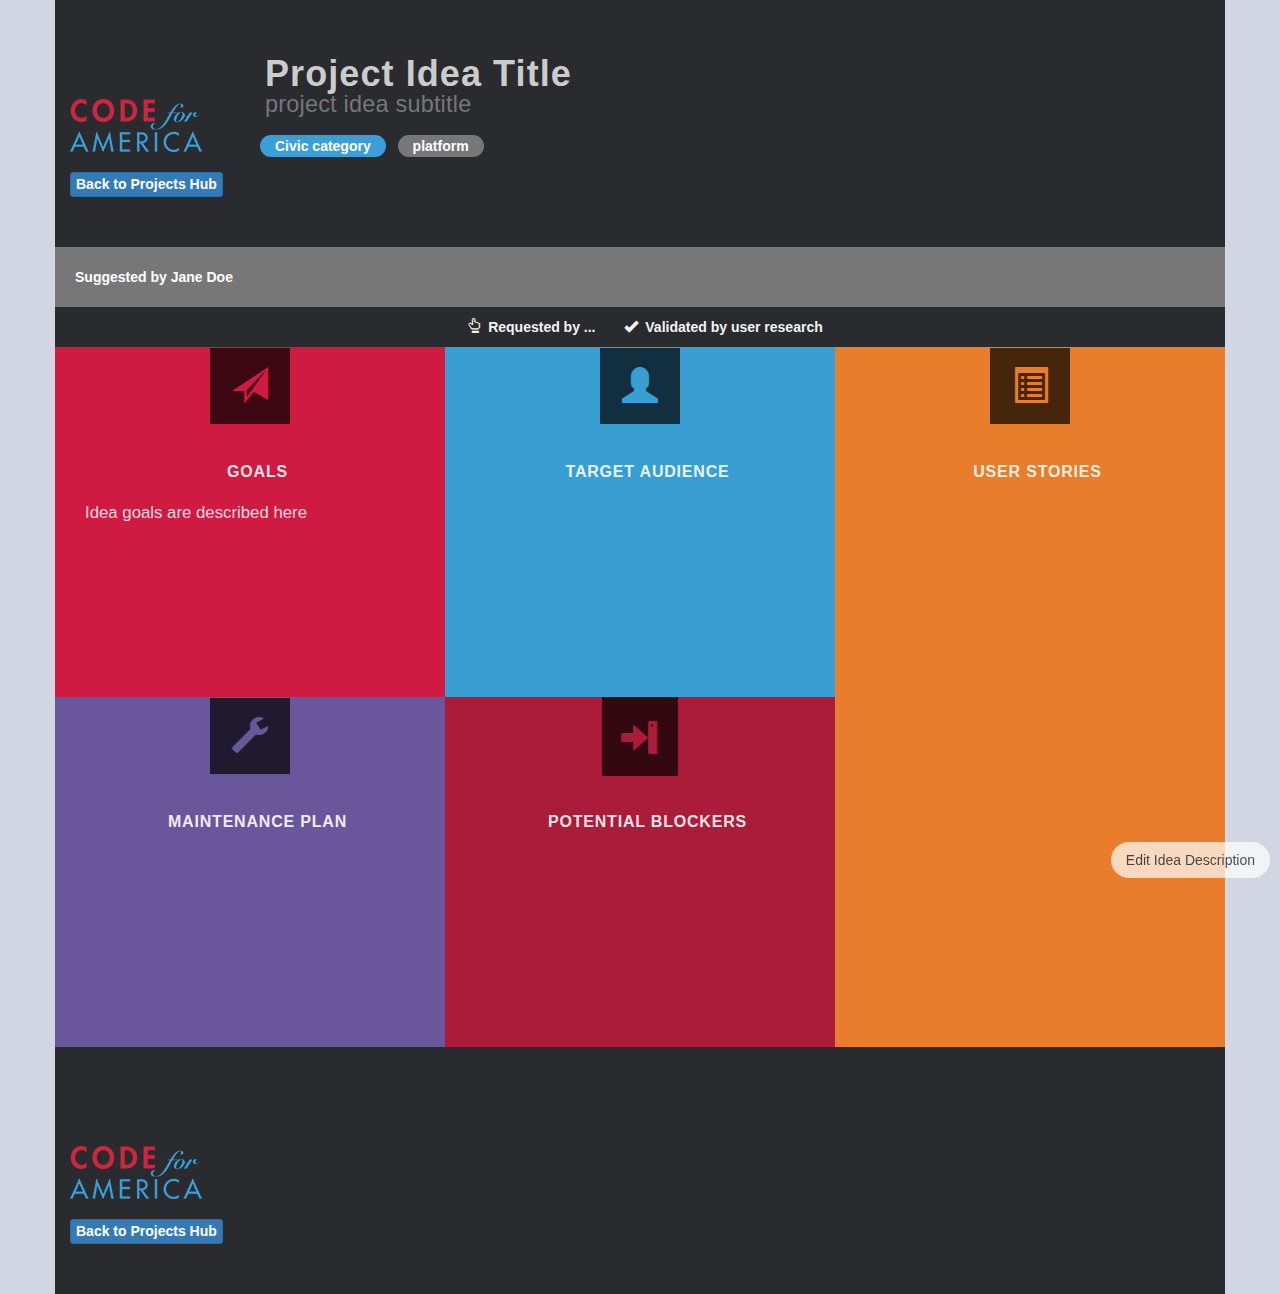
<file: cfahub/prototype/CfAideaPage.htm>
<!DOCTYPE html>
<html lang="en">
<head>
<meta http-equiv="content-type" content="text/html; charset=UTF-8">
<meta charset="utf-8">
<meta http-equiv="X-UA-Compatible" content="IE=edge">
<meta name="viewport" content="width=device-width, initial-scale=1">
<meta name="description" content="Code for America. Project Page.">
<meta name="author" content="">
<link rel="icon" href="favicon.ico">
<title>Project Page. Code for America.</title>
<!-- Bootstrap relase 3 core CSS -->
<link href="css/bootstrap.css" rel="stylesheet">
<!-- Project Hub custom styles -->
<link href="css/cfa-projects-hub.css" rel="stylesheet">
<!-- Project Page custom styles -->
<link href="css/cfa-project-page.css" rel="stylesheet">
<!-- HTML5 shim and Respond.js for IE8 support of HTML5 elements and media queries -->
<!--[if lt IE 9]>
      <script src="https://oss.maxcdn.com/html5shiv/3.7.2/html5shiv.min.js"></script>
      <script src="https://oss.maxcdn.com/respond/1.4.2/respond.min.js"></script>
    <![endif]-->
</head>

<body>

<ul class="list-unstyled OK-btn-edit-project">
   <li><a href="https://docs.google.com/forms/d/1H62GmD35j1kwHYcX7r8jT8Gwj3dm8d-SZBVV_H9oz9s/viewform">Edit Idea Description</a></li>
</ul>
<header class="container">
    <div class="row">
      <div class="col-xs-3 col-lg-2"> 
        <img class="OK-logo" src="images/CfA_logo_132x53.png" width="132" height="53" alt="Code for America ">
        <br><br>
        <button type="button" onClick="location.href='CfAprojectsHub.htm'" class="btn btn-primary btn-xs">Back to Projects Hub</button>
      </div>
      <div class="col-xs-9 col-lg-6"> 

        <h1>Project Idea Title <br />
        <small>project idea subtitle</small> 
        </h1>  
        <ul class="list-inline list-unstyled">
<!-- project metadata -->        
          <li class="OK-tag bg-civic" title="Civic category">Civic category</li>
          <li class="OK-tag bg-gray" title="Platform">platform</li>
        </ul>  
      </div>
    </div>
</header> 

<!-- project contributor -->
<div class="container"> 
    <div class="row">
        <section class="OK-project-contributors clearfix"> 
		Suggested by Jane Doe
        </section>          
    </div>
</div>  

<!-- project social badges -->
<div class="container">
    <div class="row">
        <section class="OK-project-badges clearfix">
           <ul class="list-inline list-unstyled clearfix">
              <li><span class="glyphicon glyphicon-hand-up" title="Project requested by civic organization"></span></a> Requested by ...</li>
              <li><span class="glyphicon glyphicon-ok" title="Project validated by research"></span> Validated by user research</li>
           </ul>
        </section>     
    </div>
</div>
       
<!-- project definition -->
<div class="container">
    <div class="row">
    <div class="col-xs-12 col-sm-6 col-md-4 OK-project-definition-card OK-pdc-goals"> 
    	<span class="glyphicon glyphicon-send OK-pdcard-glyphicon"></span> 
      	<h3>Goals</h3>
        <p>Idea goals are described here</p>
    </div>
    <div class="col-xs-12 col-sm-6 col-md-4 OK-project-definition-card OK-pdc-audience"> 
    	<span class="glyphicon glyphicon-user OK-pdcard-glyphicon"></span>        
    	<h3>Target Audience</h3>
        <p></p>
    </div>
    <div class="col-xs-12 col-sm-12 col-md-4 OK-project-definition-card OK-project-definition-card-tall OK-pdc-story pull-right"> 
    	<span class="glyphicon glyphicon-list-alt OK-pdcard-glyphicon"></span>        
     	<h3>User Stories</h3>
        <p></p>
    </div>
    <div class="col-xs-12 col-sm-6 col-md-4 OK-project-definition-card OK-pdc-maintenance"> 
    	<span class="glyphicon glyphicon-wrench OK-pdcard-glyphicon"></span>     
      	<h3>Maintenance Plan</h3> 
        <p></p>       
    </div>
    <div class="col-xs-12 col-sm-6 col-md-4 OK-project-definition-card OK-pdc-blockers"> 
    	<span class="glyphicon glyphicon-save OK-pdcard-glyphicon OK-rotate-270-clockwise"></span>     
    	<h3>Potential Blockers</h3>
        <p></p>
    </div>
    </div>
</div>

<footer class="container">
    <div class="row">
      <div class="col-xs-3 col-lg-2"> 
        <img class="OK-logo" src="images/CfA_logo_132x53.png" width="132" height="53" alt="Code for America ">
        <br><br>
        <button type="button" onClick="location.href='CfAprojectsHub.htm'" class="btn btn-primary btn-xs">Back to Projects Hub</button>
      </div>
      
	</div>
</footer>



<!-- Bootstrap core JavaScript
    ================================================== --> 
<!-- Placed at the end of the document so the pages load faster --> 
<script src="js/jquery.js"></script> 
<script src="js/bootstrap.js"></script> 

<!-- IE10 viewport hack for Surface/desktop Windows 8 bug --> 
<script src="js/ie10-viewport-bug-workaround.js"></script> 

</body>
</html>
</file>
<file: okportfolio.css>
@charset "utf-8";

.clear {
	margin: 0;
    padding: 0;
    clear: both;
}
.floatRight {
	float:right;
}
.floatLeft {
	float:left;
}
.okdestopHide {
	display:none;	
}
a {
	color:#509bd6;
}
a:hover {
	color:#57a9e9;
}
a.okLinkHead  {
	color: #e1e3df; 
}
a.okLinkHead:hover {
	color: #fff; 
}
body {
    font-family: Lato, "Helvetica Neue", Helvetica, Arial, "Lucida Grande", sans-serif;
    color:#fff;
	background:#5a5a61;
}
h1 a {
	color: #fff;
}
h1 a:hover {
	color: #efb9b2;
}
/*
 scrollToTop anchor icon, Javscript will show this element on scrolling up
 */
#scrollToTop {
    position: fixed;
    top: 20px; 
    right: 20px; 
	font-size: 30pt;
	line-height:0.2em;
	padding:0.37em 0.55em 0.55em 0.2em;	
	margin:0;
	color: #fff; 
    border-width:0;
	border-radius:50%;
	background: #cb422f;
	-ms-transform:rotate(270deg);
	-webkit-transform:rotate(270deg);
	-o-transform:rotate(270deg);
	-moz-transform:rotate(270deg);
	-webkit-transform:rotate(270deg);	
	-webkit-transition: all 0.2s linear;
  	-moz-transition: all 0.2s linear;
  	transition: all 0.2s linear;  
    z-index: 90000;
    display: none;    
}
#scrollToTop:hover {
    text-decoration: none;
    padding:0.37em 0.25em 0.55em 0.5em;	
    background:#e32f16;
}
#scrollToTop:hover, #scrollToTop:active, #scrollToTop:focus {
    text-decoration: none;
    background:#e32f16;
}
/************* head */
header {
	color: #fff; 
	padding:0 0 3em 0;
	border-bottom:solid 20px #2e2e36;
	background:url(images/portbkg01.png) #33333a;
}

footer {
	color: #fff; 
	margin-top:100px;
	padding:0;
    text-align: center;
	background:url(images/portbkg01.png) #33333a;
}
footer div {
    display: inline-block;
    margin:300px auto 0;
	padding:0 4px;
	text-align:center;
	color:#cb422f;
	letter-spacing:0.2em;
    background: #2e2e36;
}
address {
	text-align:center;	
	margin: 0;
	min-width:200px;
}
address ul {
	text-align: center;
	margin:0;
	text-align:center;	
	list-style: none outside none;
	background: #cb422f;
}
address ul li {
	margin: 0 1em;
	display: inline; 
	white-space: nowrap;
}
div#okhead {
	margin:20px auto 0;
	text-align: center;
}
div.okheadimg {
	display:inline-block;	
	width: 234px;
    height: 234px;
	border-radius:50%;
	background:url(images/okcrop.jpg);
	box-shadow: inset 2px 2px 8px 2px rgba(40,44,48,0.2);
	-moz-box-shadow: inset 2px 2px 8px 2px rgba(40,44,48,0.2);
	-webkit-box-shadow: inset 2px 2px 8px 2px rgba(40,44,48,0.2);
	-webkit-transition: all 0.2s linear;
	-moz-transition: all 0.2s linear;
	transition: all 0.2s linear;
}
div.okheadimg:hover {
	background:url(images/okviewResume.png),url(images/okcrop.jpg);
	box-shadow:2px 2px 5px #333;
	-moz-box-shadow:2px 2px 5px #333;
	-webkit-box-shadow:2px 2px 5px #333;
}

/* typography */
h1, h2, h3, h4, h5, h6, address, #fixednav li, hr, .okProjectSummary {
	font-family: 'Quicksand', Helvetica Neue, Arial, Helvetica, sans-serif;
}
address ul li, h1, h2, h3 {
	letter-spacing:0.2em;	
}
h1 {	
	font-size:3em; 
	font-weight:100;
	margin:30px 0 0 0;
}
h2 {
	color:#cb422f;
	font-size:2em;
	font-weight: normal;
	letter-spacing:0;
}
h2+h1 {
	margin:0;
}
h3, h5 {
	max-width:890px;
	margin:0.5em auto 0;
	text-align:center;
	padding:0;
	font-size:2em; 
	font-weight:normal;
    line-height: 1.4;
	color:#999;	
}
h3#pConfiguresoft, h3#pElinear {
	padding-bottom:2em;
} 
h4 {
	max-width:890px;
	margin:1.2em auto 0;	
	text-align:center;
	padding:0;
	font-size:3.5em; 
    letter-spacing:0.05em;
	font-weight:400;
	font-variant:small-caps;	
}
h4, h5 {
    color:#fff;	
}
h4#pPersonal {
	padding-bottom:1em;
}
h6 {
    text-align: center;
    font-size: 1.5em;
    font-weight: normal;
    color: #ccc;
}
.nowrap {
	white-space:nowrap;	
}
/* project separators */
hr { 
    margin-top:100px;
    padding: 0; 
    border: none; 
    border-top: medium double #999; 
    color: #999; 
    text-align: center; 
    overflow: visible;
} 
hr.subproject {
    border-top: 1px dashed #ccc; 
    margin-bottom: 65px;
}
hr:after { 
    content: "☉"; 
    display: inline-block; 
    position: relative; 
    top: -0.1em; 
    font-size: 3em; 
    padding: 0 0.5em; 
    line-height: 0.1;
    color:#999;
    background: #5a5a61; 
}
hr.year2016:after {
    content: "2016";
}
hr.year2015:after {
    content: "2015";
}
hr.year2014:after {
    content: "2014";
}
hr.year2008-2012:after {
    content: "2008-2012";
}
hr.year2001-2005:after {
    content: "2001-2005";
}
hr.year1999-2001:after {
    content: "1999-2001";
}
hr.year1998-2004:after {
    content: "1998-2004";
}

.okProjectSummary {
    width: auto;
    max-width:780px;
    margin:35px auto 15px;
    padding:30px 20px 15px;
    color:#ccc;
    border-top:thin solid #868686;
    text-align: center;
    font-size: 1.5em;
    letter-spacing: 1px;   
}
/*  project container */
.okPproject {
	margin:0 auto;
	max-width:890px;
}
.okProjectContribution {
    width: auto;
    max-width:780px;
    margin:60px auto;
}
.okProjectContribution p {
    margin:0 auto;
    max-width: 640px;
    padding:0 20px;
    font-size:1.2em;
    line-height: 1.8;
    letter-spacing: 1px;
    color: #ccc;
}
.okWebsiteSymbol {
    font-size:2em;
    vertical-align:middle;
    line-height: .1;
	color:#ff9384;	
}
/* slide chrome styles override */
.bx-wrapper .bx-viewport {
    box-shadow: 0 0 5px #ededed;
    border: 5px solid #88878d;
    border-radius:6px;
    background: #88878d;
}
/* in-slide description override */
.bx-wrapper .bx-caption {
    visibility:hidden;
}

/* hidden fixed navigation, see http://designshack.net/articles/javascript/simple-steps-for-creating-a-fixed-navigation-bar/  */
#fixedbar {
  display: none;
  position: fixed;
  bottom:0;
  right:0;
  width: 40px;
  height: 40px;
  margin:0 30px 40px 0;
  text-align:center;
  z-index:10;
}

/* =============== mobile ============== */

@media only screen and (max-width: 800px) {
.okmobileHide {
	display:none;	
}
.okdestopHide {
	display:inline-block;	
}
n av#fixedbar a#okPtop {
	display:none;
}
header {
	padding:0 0 15px 0;
	margin:0;
}
div#okhead {
	margin:0 20px 20px 25px;
	text-align:left;
}
div.okheadimg {	
	float:left;
	margin-right:20px;	
	width: 70px;
    height: 70px;
	border-radius:50%;
	background:url(images/okcrop70.jpg);
	box-shadow: inset 2px 2px 8px 2px rgba(40,44,48,0.2);
	-moz-box-shadow: inset 2px 2px 8px 2px rgba(40,44,48,0.2);
	-webkit-box-shadow: inset 2px 2px 8px 2px rgba(40,44,48,0.2);
	-webkit-transition: all 0.2s linear;
	-moz-transition: all 0.2s linear;
	transition: all 0.2s linear;
}
div.okheadimg:hover {
	background:url(images/okcrop70.jpg);
	box-shadow:none;
	-moz-box-shadow:none;
	-webkit-box-shadow:none;
}
div.okheadHeading {
	width:70%;
	float:left;
}
h1 {
	font-size:2.5em; 
	font-weight: normal;
	letter-spacing:0.1em;
	line-height:0.9em;
	margin:0 -0.1em;
	padding:0 0 0.1em 0;
}
h2 {
	color:#efb9b2;
	font-size:1.5em;
	font-weight: normal;
	letter-spacing:0;
	margin:0;
}
h2+h1 {
	font-size:1.5em;
	margin:0.1em 0 0;
}
h3 {
	font-size:1.5em;
}
h4 {
	font-size:2.5em; 
	font-weight:normal;	
}
hr { 
    margin-top:60px;
} 
hr:after { 
    line-height: 1;
    font-size: 2em; 
    top: -0.55em;   
}
hr.subproject {
    margin-bottom: 50px;
}
hr.subproject:after {
    font-size: 2.5em;
    top: -0.1em;   
    padding: 0 0.2em; 
    }
address ul li, h1, h2, h3, h4, footer div {
	letter-spacing:0.1em;	
}
.okProjectSummary {
    margin:0 auto 15px;
    padding:20px 20px 15px;
    border-top:none;  
    text-align: left;
}
    
}
@media only screen and (max-width: 360px) {
    h1 {
        margin-top:0.5em;
    }
    
}
</file>
<file: cfahub/prototype/css/cfa-projects-hub.css>
/* CSS for Code for America Projects Hub */
/* utility styles */
body {
	min-width:640px;
	background: #D2D6E3; 
}
a {
	cursor:pointer;
	-webkit-transition: all .2s ease-in-out;
    -o-transition: all .2s ease-in-out;
       transition: all .2s ease-in-out;
}
a.disabled {
	color: #777;
  	cursor: default;
}
a.disabled:hover {
	color: #777;	
	text-decoration:none;
}
label {
	font-weight:normal; /* bold in Bootstrap */
}
select { 
	color:#000;
} 
.OK-no-padding { /* remove padding from Bootstrap column */
	padding:0;
}
.badge, .OK-tag {
	cursor:default;
}
.OK-tag, 
.OK-tag-wide {
  padding: 3px 7px;
  font-size: 12px;
  font-weight: bold;
  line-height: 1;
  text-align: center;
  white-space: nowrap;
  vertical-align: baseline;
  border-radius: 10px;
}
.OK-tag {
  display: inline-block;
}
.OK-tag-wide {
  display: block;
}
.OK-filter-help-subcategory  {
	margin-left:8px;
	color: #FC6;
	background-color:#777;
}
.bg-CfA {
	color:#fff;
	background:#ce263f;
}
.glyphicon-plus-sign {
	color:#3a9ed7;
}
.bg-civic {
	color:#fff;
	background:#3a9ed7;
}
.bg-gray {
	color: #fff;
	background-color:#777;
}
.bg-lightgray {
	background-color:#ccc;
}
.bg-white {
	background-color:#fff;
}
.bg-darkyellow {
	color:#FFF;
	background:#F90;
}
.bg-yellow {
	background: #FC6;
}
.bg-semitransp {
	color:rgba(255,255,255,.7);
	background:rgba(0,0,0,.1);
}

/* content --------------------------- */
header, footer {
	padding:100px 0 50px;
	background:rgba(0,0,0,0.8);
}
/* page title */
.OK-logo {
	margin-top:19px;
}
h1 {
	padding:0;
	font-weight:bold;
	letter-spacing:.03em;
	line-height:.74em;
	color:#CCC;
}
h1 small {
	letter-spacing:.01em;	
}
/* select project banner */
.OK-banner {
	padding:0;
	height:40px;
	text-align:center;
	vertical-align:middle;
	line-height:2;
	font-size:18px;
	color:#ccc;
	background:#777;
}
/* Add Idea link  */
.OK-banner span.OK-banner-message {
	display:inline-block;
	margin:0;
	padding:3px 15px 0px;
	height:40px;
	vertical-align:middle;
	line-height:2;	
	letter-spacing:.1em;
} 
.OK-banner a {
	display:inline-block;
	margin:0;
	padding:3px 15px 0px;
	height:40px;
	vertical-align:middle;
	line-height:2;
	color:#777;
	background:#ccc;
}
.OK-banner a:hover {
	text-decoration:none;
	background: #EBEBEB;
}
/* project map iframe */
.OK-project-map {
	display:block;
	margin:0 auto;
	width:90%; 
	height:250px;
	border:0;
}
@media (min-width: 992px) {
.OK-project-map {
 	width:100%; 
	height:370px;
	border:0;  
}
}
.OK-map-controls {
	padding-left:5%;
}
/* filter panel */
.OK-filter-panel {
	background: #D2D6E3; 	
}
/*filters title */
h3 {
	margin:8px 0 0 15px;
	padding:0;
	font-size:16px;
	font-weight:bold;
	letter-spacing:.05em;
	color:#999;
}
/*filter section title */
h5 {
	font-weight:bold;
}
/*filter sections */
.OK-filter-civic, .OK-filter-CfA, .OK-filter-help {
	margin:0;
	padding:15px;
	color:#fff;
}
.OK-filter-civic {
	background:#3a9ed7;	
}
.OK-filter-CfA {
	background:#ce263f;
	padding-bottom: 65px; /* a hack to extend bkg color in the panel, not perfect */
    margin-bottom: -50px;
}
.OK-filter-help {
	background:#FC6;
	padding-bottom: 95px; /* a hack to extend bkg color in the panel, not perfect */
    margin-bottom: -80px;
}
.OK-filter-help .badge {
	color:rgba(0,0,0,.3);
}
.OK-filter-section-title, .OK-filter-help-section-title {
	display:inline-block;
	margin:0;
	padding:6px;	
	border:solid 1px rgba(255,255,255,.3);
	text-transform:uppercase;
	background: rgba(255,255,255,.9);
}
.OK-filter-civic .OK-filter-section-title {
	color:#3a9ed7;	
}
.OK-filter-CfA .OK-filter-section-title {
	color:#ce263f;	
}
.OK-filter-help .OK-filter-section-title {
	font-weight:bold;
	color:#FC6;
	background:#777;	
}
.OK-filter-help-section-title {
	color:#FC6;
}
div.checkbox-inline {
	margin:1px 0;
	padding:4px 7px 0px 27px;
	border:solid 1px rgba(255,255,255,.3);
}
div.checkbox-inline:hover {
	background:rgba(255,255,255,.1);
}
.checkbox-inline + .checkbox-inline {
  margin-left: 0;
}
.OK-filter-help ul {
	margin:3px 0 0 -5px;
	padding:0 5px;
}
.OK-filter-help ul li {
	margin:1px 0 0;
	padding:4px 6px;	
	border:solid 1px rgba(0,0,0,.2);
}
.OK-filter-help ul li:hover {
	background:rgba(255,255,255,.2);
}
.OK-filter-help ul li:first-child:hover {
	background:#777;
}
.OK-filter-help ul li a {
 	text-decoration: none;
	color:rgba(0,0,0,.7);
}
.OK-filter-help ul li a:hover {
 	text-decoration: none;
}
/* filter results banner */
.OK-search-results-display {
	padding:15px;
	margin:0; 
  	border: 1px solid transparent;
	color:rgba(255,255,255,.8);
  	background-color: #777;
}  
.OK-search-results-number {
	float:left;
	padding:0 10px;
	font-size:36px;
	font-weight:bold;
	color:#777;
	background:rgba(255,255,255,.8);
}
/* filter breadcrumbs */
.OK-filter-breadcrumbs {
	width:60%;
	padding-left:15px;
}
.OK-filter-breadcrumbs li {
	padding:0;
}
.OK-filter-breadcrumbs li:first-child {
	padding:0 8px;
	font-weight:bold;
  	border: 1px solid transparent;
	color:#777;
	background:rgba(255,255,255,.8);
}
.OK-filter-breadcrumbs li:before {
  content: "> ";
}
.OK-filter-breadcrumbs li:first-child:before,
.OK-filter-breadcrumbs li:last-child:before {
  content: "";
}
.OK-filter-breadcrumbs .glyphicon {
	display:inline-block;
	padding:2px;
	cursor: pointer;
	border: 1px solid transparent;
	border-radius:10px;
	font-size:10px; 
	color:#777;
	background:rgba(255,255,255,.8);
}
.OK-filter-breadcrumbs .glyphicon:hover {
	background:rgba(255,255,255,1);	
}
.OK-search-results-display .form-group {
	margin-bottom:0;
}  
.OK-sort-by-label {
	font-weight:bold;
}
/* project card  */
.OK-project-card {
	position:relative;
	width:100%;
	padding:0;
	margin-bottom:20px;
	background:#fbfbfb;
    -webkit-transition: all .3s ease-in-out;
       -o-transition: all .3s ease-in-out;
          transition: all .3s ease-in-out;
}
.OK-project-card:hover {
	background:#fff;
}
/* idea card */
.OK-project-card-idea {
	background:#fbfbfb;
    -webkit-transition: all .3s ease-in-out;
       -o-transition: all .3s ease-in-out;
          transition: all .3s ease-in-out;
}
.OK-project-card-idea:hover {
	background:#fff;
}
.OK-project-card-idea .OK-project-goals {
	text-align:left;
}
/* project card head */
.OK-project-card-head {
	position:relative;
	height:150px;
	margin:15px 15px 0;
	padding:8px;
}
/* project card prototype placeholder image (remove in production) */
.OK-project-card-prototype .OK-project-card-head {
	background:url('../images/OK_placeholder_project_image.png'); 
	background-size: cover;
	background-position:top center;
}
/* idea card head image */
.OK-project-card-idea .OK-project-card-head {
	background:url('../images/OK_lightbulb.png') center center no-repeat; 
}
/* project cities */
.OK-project-card-head ul {
	position:absolute;
	bottom:-14px;
	left:0;
    right:0;
    margin-left:auto;
    margin-right:auto;
}
.OK-project-card-head ul li {
	font-size:12px;
	font-weight:bold;
	color:#fff;
 	background:rgba(0,0,0,.5); 
}
/* project description section  */
.OK-project-description {
	padding:15px 25px;
	text-align:center;
}
/* project title  */
h4 {
	padding:15px 8px 0;
	line-height:1.3em;
	font-weight:bold;
	color:#444;
}
/* project category */
.OK-project-category {
	margin-left:8px;
}
/* project goals description */
.OK-project-goals {
	display:block;
	max-height:78px;
	overflow:hidden;
	margin-bottom:0;
	padding:0 8px;
	border-bottom:1px solid rgba(0,0,0,.2);
	text-align:left;
	line-height:1.2em;
}
/* view project details link */
.OK-project-card .OK-link-view-project {
	padding:8px 8px 0;	
}
.OK-project-card .OK-link-view-project a {
  	display: inline-block;	
	padding: 3px 0;
	line-height: 1;
  	vertical-align: baseline;
 	-webkit-transition: all .2s ease-in-out;
       -o-transition: all .2s ease-in-out;
          transition: all .2s ease-in-out;
}
.OK-project-card:hover .OK-link-view-project a {
  	display: inline-block;	
  	padding: 3px 7px;
  	line-height: 1;
  	text-align: center;
  	text-decoration:none;
  	white-space: nowrap;
  	vertical-align: baseline;
  	border-radius: 10px;
	color: #fff;
	background-color:#337ab7;	
}
/* project badges */
.OK-project-badges {
	padding:4px 25px 0;
	font-weight:bold;
	text-align:center;
	color: #F3F3F3;
	background:#777;
} 
.OK-project-badges .badge {
	font-size:10px;
	color:#777;
	background:#F3F3F3;	
}
.OK-project-badges .glyphicon {
	padding:3px 3px 0 15px !important;
	vertical-align:text-top;
	cursor:default;
}
.OK-project-badges .glyphicon:first-child {
	padding-left:4px;
}
.OK-project-badges .glyphicon-ok, .OK-project-badges .glyphicon-hand-up {
	padding-left:5px;
}
.OK-star-gold {
	color: #F90;
}
.OK-project-badges .glyphicon-comment {
	cursor:pointer;
}
/* project code, help and progress */
.OK-project-data {
	padding:25px 25px 15px;
	color:rgba(0,0,0,.8);
	background:#FC6;
}
.OK-project-data a {
	border-bottom:1px dotted rgba(0,0,0,.5);
	color:rgba(0,0,0,.8);
}
.OK-project-data a:hover {
	text-decoration:none;
	border-bottom:1px solid rgba(0,0,0,.4);
	color:rgba(0,0,0,1);
}
.OK-project-data a.disabled {
	border-bottom:none;
	color:rgba(0,0,0,.6);
}
.OK-project-data a.disabled:hover {
	text-decoration:none;
	border-bottom:none;
	color:rgba(0,0,0,.6);
}
.OK-help-wanted {
	padding:0 0 0 8px;  
}
.OK-help-wanted p {
	margin:5px 0 0;
	line-height:1.2em;
}
.OK-project-data p:last-child {
	margin-bottom:0;
}
.OK-project-onhold-message {
	display:block;
	text-align:center;
	font-weight:bold;
	color:#fff;
	background:#777;
}
/* project contributors */
.OK-project-contributors {
	background:#ce263f;
}
.OK-project-contributors-thumbs {
	position:relative;
	padding:10px 0 0 10px;
	width:90%;
	height:50px; 
	overflow:hidden;
}
.OK-project-contributors-thumbs .OK-project-leader-badge {
	position:absolute;
	top:35px;
	left:40px;
	padding:3px 2px 3px 4px;
	border-radius:10px;
	font-size:9px;
	color:#fff;
	background:#ce263f;
	cursor:default;
}
/* number of contributors */
.OK-project-contributors .badge {
	margin-top:20px;
}
</file>
<file: okscreen.css>
/*resets need to be done in one css file to facilitate css switching *****************************/
/* ok reset styles */

html, body, div, span, h1, h2, h3, h4, h5, h6, p, ol, ul, li, dl, dt,
blockquote, form, label, legend, table, caption, tbody, tfoot, thead,
tr, th, td, address, article, aside, details, figure, figcaption, img,
footer, header, hgroup, menu, nav, output, section, summary {
    margin: 0;
    padding: 0;
    border: 0;
	outline: 0;
    font-size: 62.5%;
    font: inherit;
	font-style:normal;
    vertical-align: baseline;
	background: transparent;
	-webkit-text-size-adjust: 100%;
  	-webkit-box-sizing: border-box;
  	-moz-box-sizing: border-box;
  	box-sizing: border-box;	
}
article, aside, details, figcaption, figure, footer, header, hgroup, menu, nav, section { 
	display: block; 
}
:focus {
	outline: 0;}
table {
	border-collapse: collapse;
	border-spacing: 0;}
/* setup body */
body, p {
    line-height: 1.4;
    font-family: Lato, "Helvetica Neue", Helvetica, Arial, "Lucida Grande", sans-serif;
    font-size: 1em;
}
a {
	text-decoration: none;
	color: #2e506f;
}
/* starting margins */
p, h1, h2, h3, h4, h5, h6, ol, ul, li, dl, blockquote, address { margin: 1.2em; }
li { margin-left: 2em; }
p { max-width:45em; }
/* headings */
h1, h2, h3, h4, h5, h6 {
    line-height: 1;
    font-family: Helvetica Neue, Arial, Helvetica, sans-serif;
    font-weight: bold;
}

h1 { font-size: 300%; font-weight:100; font-style:normal;}
h2 { font-size: 180%; }
h3 { font-size: 160%; }
h4 { font-size: 140%; }
h5 { font-size: 120%; }
h6 { font-size: 100%; }

blockquote, q { 
	quotes: none; 
}
blockquote:before, blockquote:after, q:before, q:after { 
	content: ''; content: none; 
}
img { border: 0; max-width: 100%; }

/******************* end of resets *****************/

/* CSS for screen layout */
/*hide bkg for the "back to screen" arrow on H1 */
.ok-screen-hide {
	display: none;
}

/****************** backgrounds */
body {
    background: url(images/ok.jpg) left top no-repeat fixed, #686051 url(images/okbkg.jpg) repeat;
}

/****************** layout */
.clear {
	margin: 0;
    padding: 0;
    clear: both;
}
/*
#align-center {
	min-width: 1000px;
}
*/
address {
	float:right;
	margin-top:12em;
	margin-right:4em;
	margin-bottom:4em;
}
article {
	width:100%;
	padding:60px 60px 10px 60px;
	background:#d7dadd;
}
article.summary {
	padding-bottom:60px;
	background:#2e506f;
}
article.summary section {
	display:block;	
	min-width:30em;
	padding:0;
	margin:0;
	background:#2e506f;
}
article.summary h2+section {
	float:right;
	max-width: 36em;
	padding-top:3em;
}

header hgroup {
	display:block;
	clear:right;
}

/*
div.main-content-container {
	width:100%;
	min-width:50em;
}
*/
.ok-two-column {
	float:left;
	width:48%;
}
.ok-two-column + .ok-two-column {
	margin-left:3%;
}
div.experience-bkg {
/*	width:100%;
	min-width:50em; */
	background:#f4f5f6;
}
section  {
	margin:1em 0;
	padding:3em;
	background:#f4f5f6;
}
.exp-dst {
	float:left;
	width:36%;
	padding:2em 0 1em 3em;
}
.exp-dst+.exp-dst {
	padding-left:0;
	width:32%;
}

section.NoTopWhiteSpace {
	padding-top:0;
	margin-top:0;	
}
section.NoBottomWhiteSpace {
	padding-bottom:0;
	margin-bottom:0;
}
section, div.experience-bkg {
	border-radius:0 50px;
}
#okwufooMessage {
	width:500px;
	padding:60px 60px 40px 60px;
}
#okwufooMessage input {
	background-color:#FFF;
	padding:2em;
}
aside {
	float:right;
	width:30%;
	margin:0 0 0 2em;
	padding:20pt;
	background-color:#FF9;
	-ms-transform:rotate(5deg);
	-webkit-transform:rotate(5deg);
	-o-transform:rotate(5deg);
	-moz-transform:rotate(5deg);
	-webkit-transform:rotate(5deg);
	transform:rotate(5deg);	
	box-shadow:2px 2px 5px #333;
	-moz-box-shadow:2px 2px 5px #333;
	-webkit-box-shadow:2px 2px 5px #333;
}
footer {
	margin:0;
	background:#2e506f;
}
footer div#footerSub {
	margin:0;
	background:#11161b;
}

/**************** typography */
h1, h2, h3, h4, h5, h6, address, #navigation ul li a, #fixednav li a  {
	font-family: 'Quicksand', Arial, Helvetica, sans-serif;
}
h1 {
	font-size:7em;
	font-weight:normal;
	margin:0 auto 0 60px;
	padding-bottom:0;
	color:#2e506f;
}
h1>a#okmaskLink {
	color:#2e506f;
	cursor:text;
	background:none;
}
h2 {text-transform:uppercase;
	margin:0;
	padding-bottom:10px;
	font-size: 3.6em;
	font-weight:100;
	color:#546e82;
}
h3 {
	margin-left:0;
	font-weight: normal;
	font-size: 2em;
	margin-top:30px;
	margin-bottom:5px;
	color:#cb422f;
	font-variant:small-caps;
}
h3 span.exp-years, h4 span.exp-years {
	font-size:0.78em;
}
h3 span.exp-years {
 	color:#8eaa0d;
}
h4 span.exp-years {
	font-weight:100;
}
h4 {font-size: 1.5em;
	font-weight:normal;
	margin: 0;
	color:#2e506f;
}
h1+h4 {
	margin:0 0 18px 65px;
	padding:0 inherit;
	font-size:1.6em;
	font-weight:bold;
	letter-spacing:0.18em;
	color:#2e506f;
}
h5 {
	font-size: 1.5em;
	font-weight: bold;
	margin: 0; 
	padding:2px 0 5px 0;
	color:#546e82;
	display:block;
	width:100%;
}
article.summary h5 {
	padding-top:10px;
	color:#aeb2ae;	
}
p+h5 {
	padding-top:12px;
}
h2+div.main-content-container hgroup.ok-company {
	margin-top:0;
	padding-top:0;
	padding-bottom:20px;
}
hgroup#jobTitleInsert {
	background-color:#d7dadd;	
	padding:0 0 20px 0;
}
span.okfooterName {
	font-size:1.6em;
	font-weight:bold;
	color:#ced0ce;	
}
address a {
	font-size:1.6em;
	font-weight:bold;
	color:#aeb2ae;	
	-webkit-transition: all 0.2s linear;
  	-moz-transition: all 0.2s linear;
  	transition: all 0.2s linear;
}
address a:hover {
	color:#fff;	
}
ul {
	margin-top:0;

}
li {
	margin:0 2em;
	font-size:1em;
}
article.summary li {
	color:#aeb2ae;	
	display:block;
	min-width:20em;
}
article.summary section ul {
	margin-bottom:0;
	padding-bottom:0;
}
section.okinterests2 {
	padding-top:0;
	margin-top:0;
}
article.summary>section>p {
	margin-top:0;
	line-height:1.6em;
	font-size:1.4em;
	color:#aeb2ae;
}
h5+p {
	margin-top:10px; 
	margin-bottom:15px;
}
p, dl {
	font-size:1em;
	margin-bottom:0;
}
footer small {
	float:right;
	font-size:0.8em;
	margin:1.5em;
	color:#666;
}
footer small+small {
	float:left;
}
blockquote {
	font-size:1.2em;
	font-style: italic;
	font-weight: lighter;
	padding-bottom:0.8em;
	margin:0;
}
aside p {
	font-size:1.2em;
	margin:5pt 0 8pt 0;
	padding-top:11pt;
}
blockquote+p  {
	font-size:1em;
	padding:8pt 0 0 15pt;
	border-top: thin dotted;
	margin:0;
}






ul.list-img-bullet {
    list-style-type: none;
    padding: 0px;
    margin: 0px;
}
ul.list-img-bullet li {
	margin:0;
    padding-left: 15px;	
    background-image: url(images/list-bullet-orange.png);
    background-repeat: no-repeat;
    background-position: 0 .5em;

}




ul.ok-skills {
	margin-top:0;
}
ul.ok-skills li {
	list-style:none;
	display:block;
	float:left;
	margin: 0 30pt 0 0;
}
ul.ok-skills li+li {
	border-left:thin dotted;
	padding-left: 30pt;
}
dl dt { 
	float: left; 
	clear: left; 
	width: 45pt; 
	text-align:left;
	color:#666;
}
dl dt:after { 
	content: " — "; 
} 
dl dd { 
	margin: 0 0 0 15pt; 
	padding: 0 0 1pt 0; 
}
dl+p {
	margin-top:8pt;
}
ul.list-no-bullets {
	margin-top: 10pt;
	-moz-column-count: 2;
	-moz-column-gap: 2em;
	-moz-column-rule:thin dotted #666;
	-webkit-column-count: 2;
	-webkit-column-gap: 2em;
	-webkit-column-rule:thin dotted #666;
	column-count: 2;
	column-gap: 2em;
	column-rule:thin dotted #666;
}
ul.list-no-bullets li {
	list-style:none;
	margin:8pt 0;
}

nav ul {
	list-style:none;
}

/* hidden fixed navigation */
#fixedbar {
  display: none;
  position: fixed;
  top: 0;
  width: 100%;
  height: 70px;
  background: rgba(46,80,111,0.7);
  box-shadow: 0 3px 5px #333;
  -moz-box-shadow: 0 3px 5px #333;
  -webkit-box-shadow: 0 3px 5px #333;
  z-index:10;
}

/* top navigation, see http://designshack.net/articles/javascript/simple-steps-for-creating-a-fixed-navigation-bar/ - not a clean markup */
#navigation {
  display: block;
  height: 70px;
  background: rgba(46,80,111,0.7);
}
#navigation ul, #fixednav {
    display: block;
	width: 900px;
	margin: 0 auto;
	padding: 0px; 
}
#navigation ul li, #fixednav li { 
	display: inline; 
	list-style:none;
	float: left; 
	margin:0px;
}
#navigation ul li a, #fixednav li a  {
  	display: block;
	width:110px;
    margin: 0;
  	padding: 0;
  	color: #bac0be;
  	font-size: 12pt;
  	text-decoration: none;
  	text-transform:uppercase;
	text-align:center;
  	line-height: 70px;
 /* Using a fixed height for the bar we can setup the same fixed value for line-height properties on the list items. This forces all text to be centered vertically within the navbar container. */
  	font-weight: bold;
  	-webkit-transition: all 0.2s linear;
  	-moz-transition: all 0.2s linear;
  	transition: all 0.2s linear;
}
a.oknavPrint {
	background: rgba(171,143,50,0.5);
}
a.oknavPortfolio  {
	background: rgba(203,66,47,0.6);
}
#navigation ul li a:hover, #fixednav li a:hover { 
	color: #fff; 
	background: rgba(46,80,111,0.7);
}
#navigation ul li#summary a:hover {
	background: rgba(46,80,111,0);
}
#navigation ul li a.oknavPrint:hover, #fixednav li a.oknavPrint:hover {
	background: rgba(171,143,50,0.7);
}
#navigation ul li a.oknavPortfolio:hover, #fixednav li a.oknavPortfolio:hover {
	background: rgba(203,66,47,0.8);
}

@media only screen and (max-width: 1020px) {
h1 {
	font-size:5em;
}

article.summary h2+section {
 	display:none;
}

article.summary>section>p {
	margin-top:0;
	line-height:1.6em;
	font-size:1.1em;
	color:#aeb2ae;
}
#okwufooMessage, .ok-print-hide {
	display: none;
} 

}

@media only screen and (max-width: 800px) {
body {
    background: url(images/ok.jpg) left top no-repeat fixed;
	background-size: 117%;
}

#align-center {
	min-width: 320px;
}
address {
	float:left;
	margin:0.5em 0 8em 0.8em;
}
address a {
	font-size:1em;
}
span.okfooterName {
	font-size:1em;
}
h1 {
	clear:left;
	font-size:3em;
	margin-left:0.2em;
}
h4 {font-size: 1.5em;
	line-height:1.2;
	font-weight:normal;
	margin: 0;
}
h1+h4 {
	margin:0.5em 0 0 0;
	padding:0.2em 0.3em 0.3em 0.5em;
	font-size:1.5em;
	font-weight:normal;
	letter-spacing:0;
	line-height:1.3em;
	background-color:rgba(255,255,255,0.3);
}
h2 {
	font-size: 1.5em;
}
article {
	padding:1.5em 0.8em;
}
article.summary section {
	min-width:100%;
}
article.summary h2+section {
	float: none;
	padding-top:0;
}
div.main-content-container {
	min-width: 100%;
}
div.experience-bkg {
	min-width:100%;
}
hgroup.ok-company {
	min-width:100%;
	padding-top:1.5em;
}
section  {
	padding:1em;
}
.exp-dst {
	float:none;
	width:100%;
	padding:1.5em 1em 0 1em;
}
.exp-dst+.exp-dst {
	padding:0 1em 0 1em;
	width:100%;
}
h3 {
	font-weight: bold;
	font-size: 1em;
	margin-top:20px;
	margin-bottom:5px;
}
h3 span.exp-years, h4 span.exp-years {
	font-size:0.9em;
}
hgroup.NoBottomWhiteSpace h3 {
	padding-top:1.5em;
}
h5 {
	font-size: 1em;
	font-weight: bold;
	margin: 0; 
	padding:2px 0 5px 0;
	display:block;
	width:auto;
}
article.summary h5 {
	padding-top:15px;
	color:#aeb2ae;	
}
p+h5 {
	padding-top:15px;
}
li {
	margin:0 2em;
}
article.summary>section>p {
	display:none;
}
#okwufooMessage {
 	display:none;
}
aside {
	float: none;
	width:80%;
	margin:0 0 1em 2em;
	padding:2em;
	-ms-transform:rotate(0deg);
	-webkit-transform:rotate(0deg);
	-o-transform:rotate(0deg);
	-moz-transform:rotate(0deg);
	-webkit-transform:rotate(0deg);
	transform:rotate(0deg);	
	box-shadow:2px 2px 5px #333;
	-moz-box-shadow:2px 2px 5px #333;
	-webkit-box-shadow:2px 2px 5px #333;
}
blockquote {
	font-size:1em;
	line-height:1.6;
	letter-spacing:0.05em;
}
aside p {
	font-size:0.9em;
	margin:0 0 0.5em 0;
	padding-top:0.5em;
}
section, div.experience-bkg {
	border-radius:0 30px;
}
ul.list-img-bullet {
	padding:1em .3em;
}
ul.ok-skills {
	margin-top:1em;
}
ul.ok-skills li {
	list-style: square;
	display:block;
	float:none;
	margin: 0 30pt 0 0;
}
ul.ok-skills li+li {
	border-left:none;
	padding-left: 0;
}
ul.list-no-bullets {
	margin-top: 0;
	-moz-column-count: 1;
	-webkit-column-count: 1;
	column-count: 1;
}
ul.list-no-bullets li {
	list-style:none;
	margin:8pt 0;
}
footer address {
	padding:2em;
}
div#footerSub {
	display:none;
}
#fixednav {
	width: 100%;
}
nav#fixedbar ul#fixednav li.mobileHide {
	display:none !important;
}
/* hide nav */
#navigation {
  display: none;
  width:0;
  height:0;
}


}
@media only screen and (max-width: 500px) {
body {
    background: url(images/ok.jpg) left top no-repeat fixed;
	background-size: 185%;
}
</file>
<file: okprint.css>
@charset "utf-8";
/*resets need to be done in one css file to facilitate css switching *****************************/
/* ok reset styles */

html, body, div, span, h1, h2, h3, h4, h5, h6, p, ol, ul, li, dl, dt,
blockquote, pre, form, label, legend, table, caption, tbody, tfoot, thead,
tr, th, td, address, article, aside, canvas, details, embed, figure, figcaption, img,
footer, header, hgroup, menu, nav, output, section, summary, applet, audio, video {
    margin: 0;
    padding: 0;
    border: 0;
	outline: 0;
    font-size: 100%;
    font: inherit;
	font-style:normal;
    vertical-align: baseline;
	background: transparent;
	/* check in print CSS box sizing!!!! */
	-webkit-text-size-adjust: 100%;
  	-webkit-box-sizing: border-box;
  	-moz-box-sizing: border-box;
  	box-sizing: border-box;	
}
article, aside, details, figcaption, figure, footer, header, hgroup, menu, nav, section { 
	display: block; 
}
:focus {
	outline: 0;}
table {
	border-collapse: collapse;
	border-spacing: 0;}
/* setup body */
body, p {
    line-height: 1.4;
    font-family: Helvetica Neue, Arial, Helvetica, sans-serif;
    font-size: 10pt;
}
a {
	text-decoration: none;
	color: #2e506f;
}
/* starting margins */
p, h1, h2, h3, h4, h5, h6, ol, ul, li, dl, blockquote, address { margin: 12pt; }
li { margin-left: 2em; }

/* setup headings */
h1, h2, h3, h4, h5, h6 {
    line-height: 1;
    font-family: Helvetica Neue, Arial, Helvetica, sans-serif;
    font-weight: bold;
}

h1 { font-size: 300%; font-weight:100; font-style:normal;}
h2 { font-size: 180%; }
h3 { font-size: 160%; }
h4 { font-size: 140%; }
h5 { font-size: 120%; }
h6 { font-size: 100%; }

blockquote, q { 
	quotes: none; 
}
blockquote:before, blockquote:after, q:before, q:after { 
	content: ''; content: none; 
}
strong { 
	font-weight: bold; 
} 
pre { font-family: consolas, monospace; }
img { border: 0; max-width: 100%; }

/*end of resets *****************/



/* CSS for print layout */
/*hide navigation and footer  */
nav, footer, .ok-print-hide {
	display: none;
}
/****************** page margins for print */
@page {
	margin: 1cm;
}
body {
	background-color: #E9EDEF;
}
.print-page-break	{ 
	page-break-before: always; 
}
tr, img {
	page-break-inside:avoid;
}
/****************** layout */
.clear {
	margin: 0;
    padding: 0;
    clear: both;
}
#align-center {
	max-width: 570pt;
	min-width: 570pt;
	margin: 0 auto;
	background-color:#FFF;
}
header, footer, article {
	max-width:570pt;
}
header hgroup {
	display:block;
	width:370pt;
}
article.summary section {float:left;
}
div.main-content-container {
	max-width:448pt;
	float:left;
}
div.print-left-margin {
	margin:0 0 0 122pt;
}
div.main-content-container hgroup {
	width:400pt;
}
h1, h1+h4, h2  {float:left;
}
figure {
	float:left;
	width:105pt;
	margin:20pt 0 0 17pt;
}
aside {
	float:left;
	width:105pt;
	margin:0 0 0 17pt;
}
address {
	float:right;
	color:#666;
}


/**************** typography */
h1, h2, h3, h4, h5, h6  {
	font-family: Helvetica Neue, Arial, Helvetica, sans-serif;
}
h1 {
	margin-bottom:0;
	background:top left no-repeat url(images/view_web.png); 
}
h1>a {
	display: block;
	padding-top:30pt;
	color:#000;
}
h2 {text-transform:uppercase;
	font-size: 13pt;
	font-weight:100;
	width:110pt;
	margin-right:0;
	margin-bottom:0;
	color:#666;
}
h3 {font-weight:100;
	font-size: 13pt;
	margin-bottom:5pt;
	text-transform:uppercase;
}
h3 span.exp-years, h4 span.exp-years {
	font-weight:100;
	font-size:11pt;
}
h4 {display:block;
	font-size: 10pt;
	font-weight:100;
	margin-top: 0;
	color:#666;
}
h1+h4 {
	margin-top:5pt;
}
h5 {
	font-size: 10pt;
	font-weight: bold;
	margin-top: 0; 
	margin-bottom: 0;
	color:#666;
}
section.okinterests2 {
	padding-top:10pt;
}
article.summary>section>p {
	margin-top:16pt;
	line-height:16pt;
}
h5+p {margin-top:5pt; 
	margin-bottom:8pt;
}
p 	{margin-bottom:8pt;
}
ul {margin-top:5pt;
}
li {margin:0 12pt;
}
blockquote {
	font-style: italic;
	margin:0;
}
aside p {
	margin:5pt 0 8pt 0;
}
blockquote+p, figcaption {
	font-size:9pt;
	margin:5pt 0 8pt 5pt;
}
aside, figcaption {
	color: #666;
}
ul.ok-skills {
	margin-top:0;
}
ul.ok-skills li {
	list-style:none;
	display:block;
	float:left;
	margin: 0 30pt 0 0;
}
dl {
	margin-bottom:0;
}
dl dt { 
	float: left; 
	clear: left; 
	width: 37pt; 
	text-align:left;
	color:#666;
}
dl dt:after { 
	content: " — "; 
} 
dl dd { 
	margin: 0 0 0 35pt; 
	padding: 0 0 1pt 0; 
}
dl+p {
	margin-top:0;
}
ul.list-no-bullets {
	margin-top: 10pt;
}
ul.list-no-bullets li {
	list-style:none;
	margin-left:0;
}
</file>
<file: cfahub/prototype/css/cfa-project-page.css>
/* CSS for Code for America Project Page */
/* most of the styles are specified in bootstrap.css and cfa-projects-hub.css */
/* utility styles */
.OK-rotate-270-clockwise {
    transform: rotate(270deg);
	-ms-transform: rotate(270deg); 
    -webkit-transform: rotate(270deg); 
}
.OK-rotate-180-clockwise {
    transform: rotate(180deg);
	-ms-transform: rotate(180deg); 
    -webkit-transform: rotate(180deg); 
}
h2 {
	margin:0;
	padding:32px 20px;
	letter-spacing:.05em;
	font-weight:bold;
	color:#fff;
	background: rgba(0,0,0,.8)
} 
/* header and footer */
header, footer {
	padding:50px 0;
}
.OK-btn-edit-project {
	position:fixed;
	bottom:20px;
	right:10px; 
	z-index:10;
}
.OK-btn-edit-project a {
	padding:10px 15px;
	border-radius:30px;
	text-decoration:none;
	color:rgba(0,0,0,.7);
	background:rgba(255,255,255,.7);
}
.OK-btn-edit-project a:hover {
	color:#000;
	background:rgba(255,255,255,.9);
} 
.OK-logo {
	margin-top:49px;
}
/* page title */
.OK-project-tag {
	display:block;
	margin-top:4px;
	font-size:24px;
	letter-spacing:.05em;
	color:#777;
}
h1 {
	margin-top:.3em;
}
header button.btn, footer button.btn {
	font-size: 14px;
	font-weight:bold;
}
header .OK-tag {
	margin:8px 8px 0 0;
  	padding: 4px 15px;
  	font-size: 14px;
  	border-radius: 20px;
}
/* cover image for project page */
.OK-project-page-cover-img {
	position:relative;
	width:100%;
	height:400px;
	border:solid 12px #fff;
	box-shadow: 0 1px 15px #000;
}
/* project city */
.OK-project-page-cover-img ul {
	position:absolute;
	bottom:0px;
	left:0;
    right:0;
    margin-left:auto;
    margin-right:auto;
}
.OK-project-page-cover-img ul li {
	padding:.3em 1em;
	font-size:16px;
	font-weight:bold;
	color:#fff;
 	background: rgba(0,0,0,.8)
}
.OK-project-page-cover-img ul li:first-child {
 	background: rgba(0,0,0,.5)
}
/* project badges */
.OK-project-badges {
	padding:8px 8px 0;
	border-radius:0;
	background: rgba(0,0,0,.8)
} 
.OK-project-badges .badge {
	font-size:12px;
}
.OK-project-badges .glyphicon {
	vertical-align: baseline;
}
/* project contributors */
.OK-project-contributors {
	color:rgba(255,255,255,1);
	font-size:14px;
	font-weight:bold; 
	padding:20px 20px;
	background:#777;
}
.OK-project-contributors-thumbs {
	width:100%;
	height:50px; 
	overflow:inherit;
}
/* grid for project definition cards */
.OK-project-definition-card {
	color:rgba(255,255,255,.85);
}
@media (min-width: 768px) {
	.OK-project-definition-card {
		height:350px;
		overflow-y:auto;
}
} 
@media (min-width: 992px) {
	.OK-project-definition-card-tall, .OK-pdc-progress, .OK-pdc-help, .OK-pdc-code {
		height:700px;
	}
}
/* links in the pd card */
.OK-project-definition-card a {
	text-decoration:none;
	border-bottom:1px dotted rgba(255,255,255,.9);
	color:rgba(255,255,255,.9);
}
.OK-project-definition-card a:hover {
	text-decoration:none;
	border-bottom:1px dotted rgba(255,255,255,1);
	color:rgba(255,255,255,1);
}
.OK-pdc-help a {
	text-decoration:none;
	border-bottom:1px dotted rgba(0,0,0,.5);
	color:rgba(0,0,0,.8);
}
.OK-pdc-help a:hover {
	text-decoration:none;
	border-bottom:1px solid rgba(0,0,0,.4);
	color:rgba(0,0,0,1);
}
/* project definition card bkg */
.OK-pdc-goals {
	background:#cf1b41;
}
.OK-pdc-audience {
	background:#399fd3;
}
.OK-pdc-story {
	background:#e87d2b;
}
.OK-pdc-maintenance {
	background:#69579C;
}
.OK-pdc-blockers {
	background:#aa1c3a;
}
.OK-pdc-progress {
	color:rgba(0,0,0,.8);
	background:#6D6E71;
}
.OK-pdc-help {
	color:rgba(0,0,0,.8);
	background:#FC6;
}
.OK-pdc-code {
	background:#444;
}
/* project definition card icon */
.OK-pdcard-glyphicon {
	display:block;
	text-align:center;
	width:80px;
	margin:0 auto 20px;
	padding:20px 20px;
	font-size:36px;
	color: #F3F3F3;
	background:rgba(0,0,0,.7);
}
.OK-pdc-help .OK-pdcard-glyphicon {
	background:rgba(0,0,0,.77);
}
.OK-pdc-goals .OK-pdcard-glyphicon {
	color:#cf1b41;
}
.OK-pdc-audience .OK-pdcard-glyphicon {
	color:#399fd3;
}
.OK-pdc-story .OK-pdcard-glyphicon {
	color:#e87d2b;
}
.OK-pdc-maintenance .OK-pdcard-glyphicon {
	color:#69579C;
}
.OK-pdc-blockers .OK-pdcard-glyphicon {
	color:#aa1c3a;
}
.OK-pdc-progress  .OK-pdcard-glyphicon {
	color:#6D6E71;
}
.OK-pdc-help .OK-pdcard-glyphicon {
	color:#ff2352;
}
.OK-pdc-code  .OK-pdcard-glyphicon {
	color:#444;
}
/* project definition card title */
.OK-project-definition-card h3 {
	padding-top:20px;
	text-align:center;
	text-transform:uppercase;
	font-weight:bold;
	color:rgba(255,255,255,.9);
}
.OK-pdc-help h3 {
	color:rgba(0,0,0,.7);
}
/* project definition card text */
.OK-project-definition-card h3 + p {
	padding-top:20px;
}
.OK-project-definition-card p {
	padding:8px 15px 0;
	font-size:1.2em;
}
.OK-pdc-progress .OK-tag {
	font-size:1em;	
	background:#444;
}
.OK-pdc-progress p span {
	white-space:nowrap;
}
</file>
